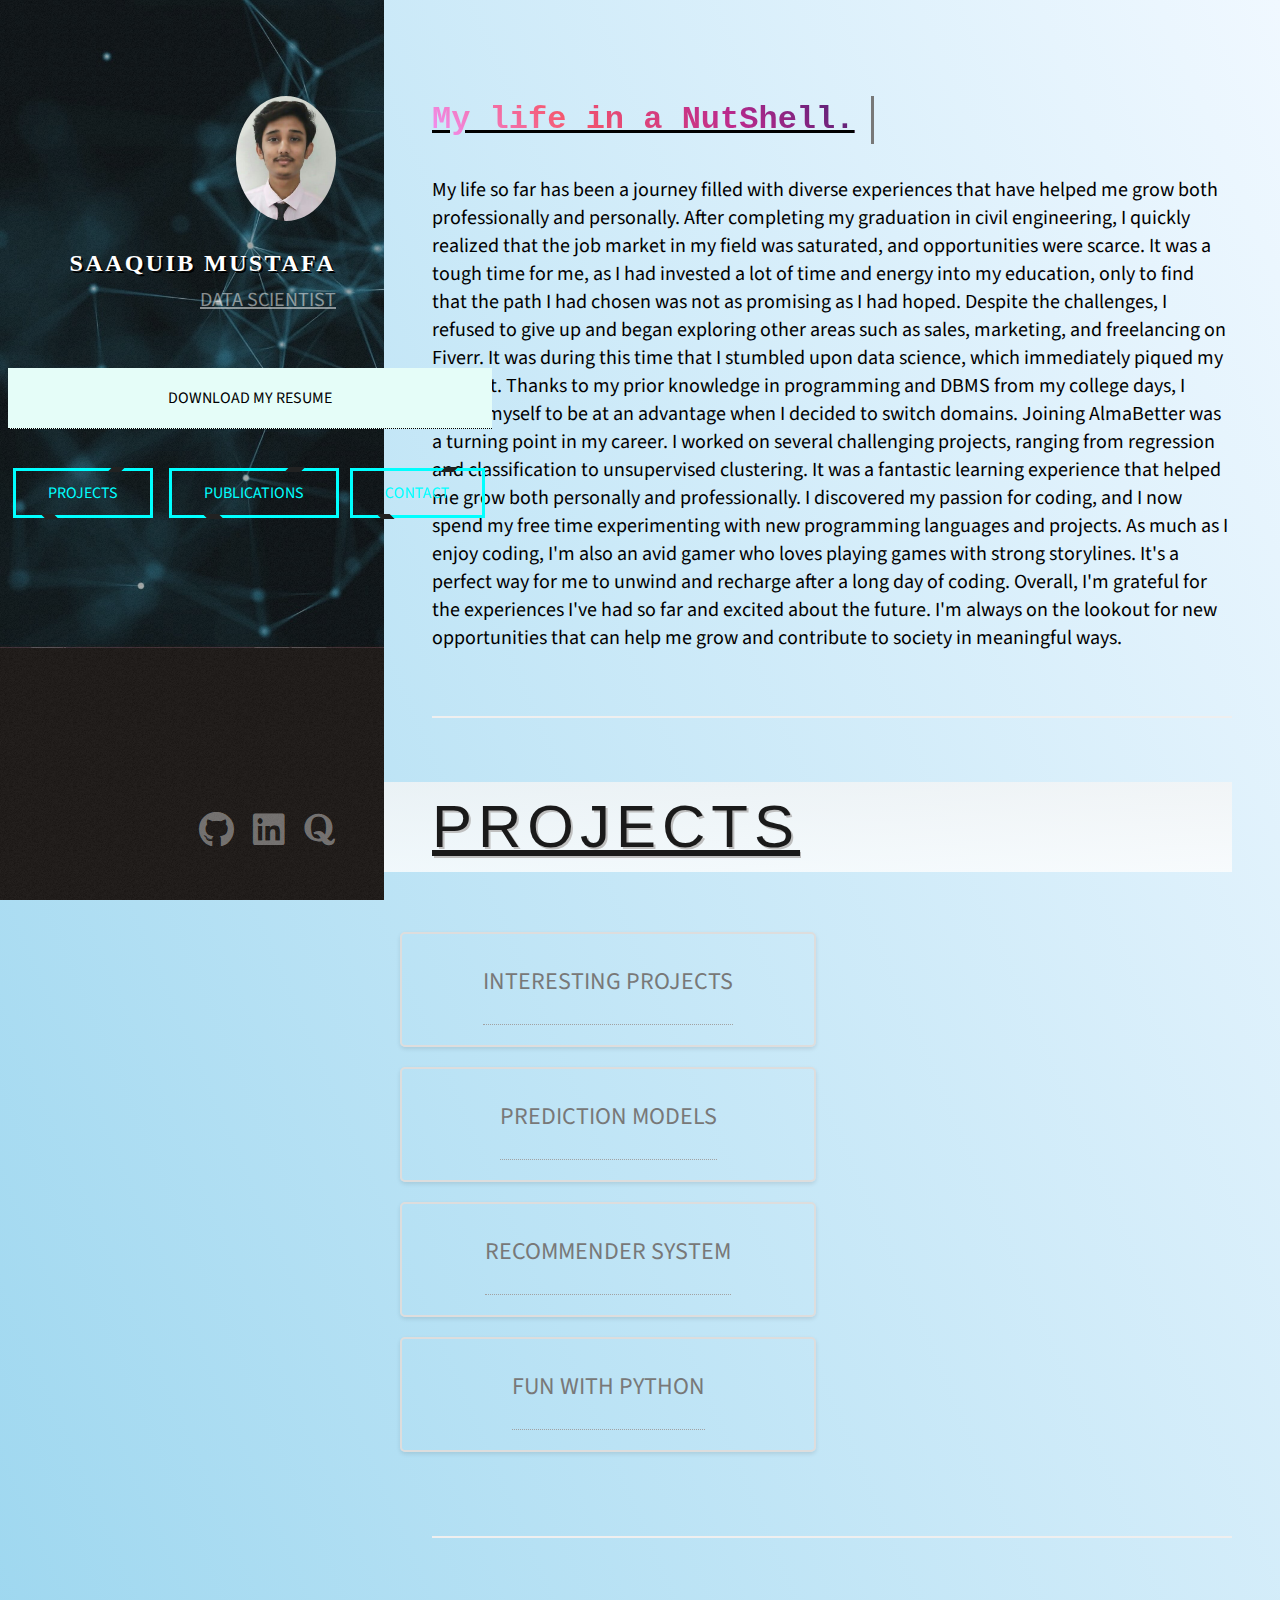
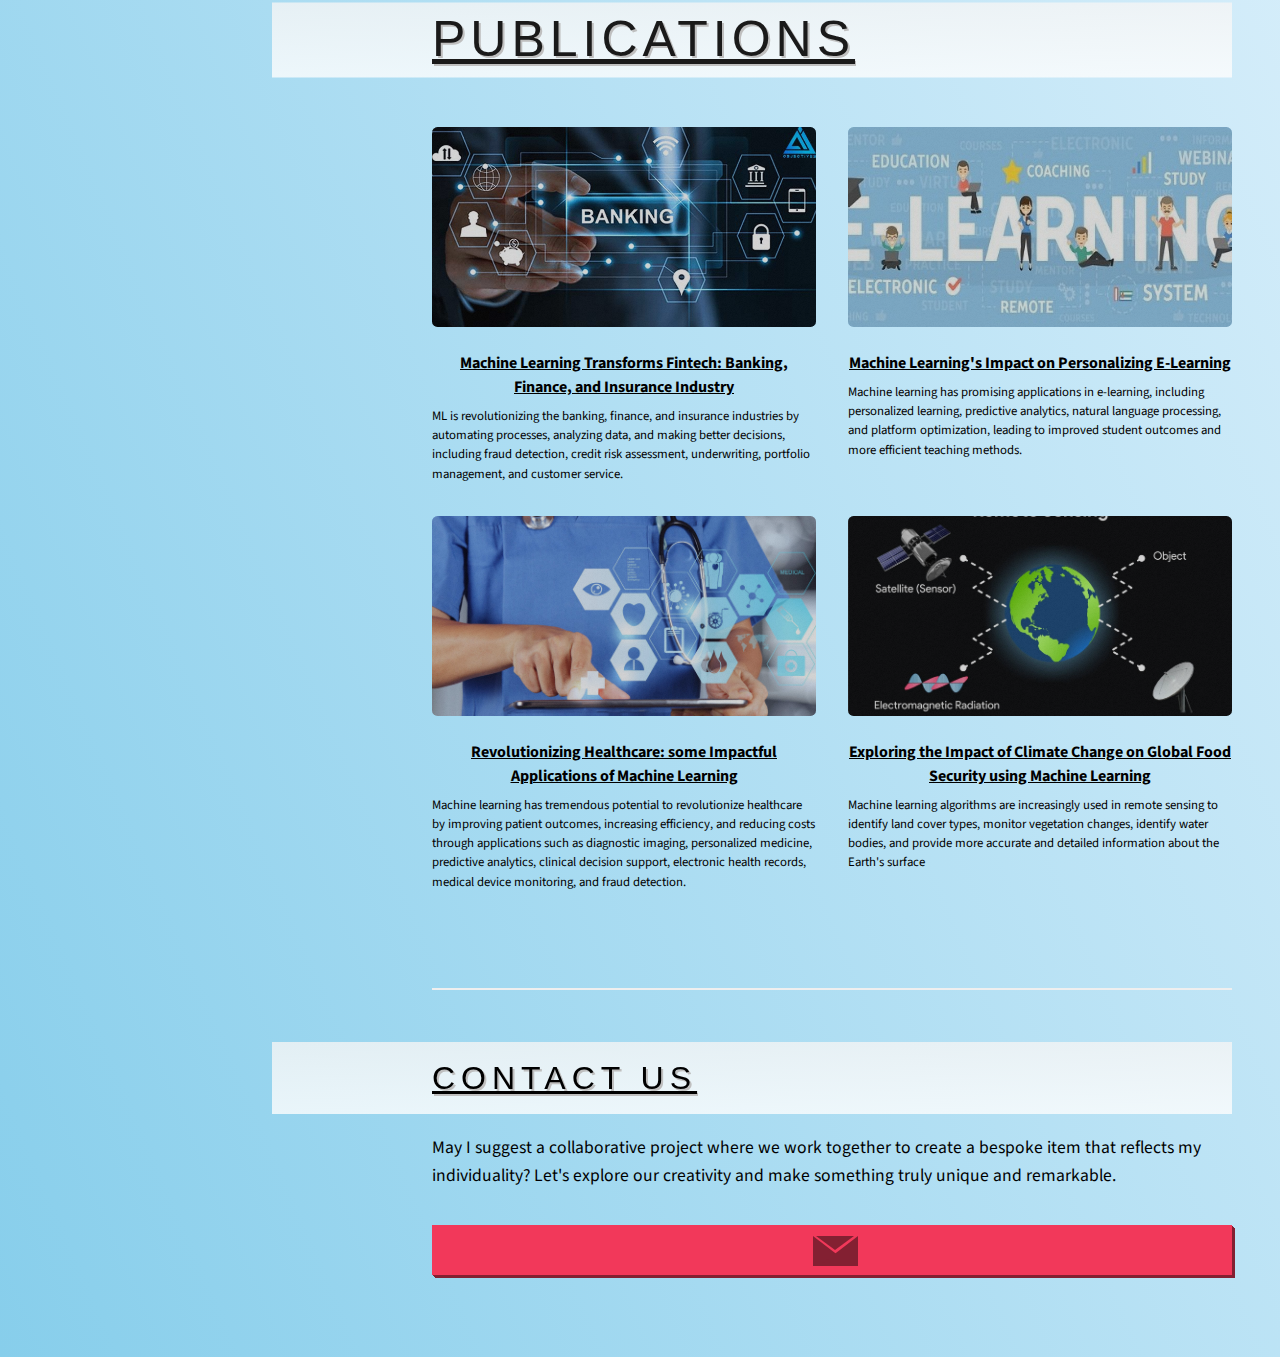
<file: index.html>
<!DOCTYPE HTML>

<html>
	<head>
		<title>Saaquib's Portfolio</title>
		<meta charset="utf-8" />
		<meta name="viewport" content="width=device-width, initial-scale=1, user-scalable=no" />
		<link rel="stylesheet" href="assets/css/main.css"/>
	</head>
	<body class="is-preload">

		<header id="header">
			<div class="inner">
			  <a href="#" class="image avatar"><img src="images/avatar.jpg" alt="" /></a>
			  <h1><strong>SAAQUIB MUSTAFA<br /></strong> <u>DATA SCIENTIST</a></h1></u>
			  <ul class="actions">
				<li>
					<a href="https://drive.google.com/uc?export=download&id=1yDojy0z5-Io-gERr2EjZuuh4UEsJj05D" class="btn btn-bubble">DOWNLOAD MY RESUME<span></span></a>
				</li>
				<li>
					<a href="#two" class="btn btn-slide">Projects<span></span></a>
				</li>
				<li>
					<a href="#three" class="btn btn-slide-2">Publications<span></span></a>
				</li>
				<li>
					<a href="#four" class="btn btn-slide-3">Contact<span></span></a>
				</li>
			  </ul>
			</div>
		  </header>  

		  
		<!-- Main -->
			<div id="main">

				<!-- One -->
					<section id="one">
						<header class="major">
							<h2 class="typing-effect">My life in a NutShell.</h2>
						  </header>
						<p> My life so far has been a journey filled with diverse experiences that have helped me grow both professionally and personally. After completing my graduation in civil engineering, I quickly realized that the job market in my field was saturated, and opportunities were scarce. It was a tough time for me, as I had invested a lot of time and energy into my education, only to find that the path I had chosen was not as promising as I had hoped.
							Despite the challenges, I refused to give up and began exploring other areas such as sales, marketing, and freelancing on Fiverr. It was during this time that I stumbled upon data science, which immediately piqued my interest. Thanks to my prior knowledge in programming and DBMS from my college days, I found myself to be at an advantage when I decided to switch domains.							
							Joining AlmaBetter was a turning point in my career. I worked on several challenging projects, ranging from regression and classification to unsupervised clustering. It was a fantastic learning experience that helped me grow both personally and professionally. I discovered my passion for coding, and I now spend my free time experimenting with new programming languages and projects.							
							As much as I enjoy coding, I'm also an avid gamer who loves playing games with strong storylines. It's a perfect way for me to unwind and recharge after a long day of coding.							
							Overall, I'm grateful for the experiences I've had so far and excited about the future. I'm always on the lookout for new opportunities that can help me grow and contribute to society in meaningful ways.</p>
					</section>

				<!-- Two -->
				<section id="two">
					<h2 class="shadows-1">PROJECTS</h2>
					<div class="row">
						<article class="col-6 col-12-xsmall tiles">
							<a href="interestingprojects.html" target="_blank">
							  <div class="tile-content">
								<h3>INTERESTING PROJECTS</h3>
							  </div>
							</a>
						</article>
						<article class="col-6 col-12-xsmall tiles">
							<a href="Predictionmodel.html" target="_blank">
							  <div class="tile-content">
								<h3>PREDICTION MODELS</h3>
							  </div>
							</a>
						</article>
						<article class="col-6 col-12-xsmall tiles">
							<a href="recommend.html" target="_blank">
							  <div class="tile-content">
								<h3>RECOMMENDER SYSTEM</h3>
							  </div>
							</a>
						</article>
						<article class="col-6 col-12-xsmall tiles">
							<a href="Funwithpyhton.html" target="_blank">
							  <div class="tile-content">
								<h3>FUN WITH PYTHON</h3>
							  </div>
							</a>
						</article>
					</div>
				</section>
				
				<!-- Three -->
				<section id="three">
					<h2 class="shadows">Publications</h2>
					<div class="row">
						<article class="col-6 col-12-xsmall work-item">
							<a href="https://medium.com/@saaquibmustafa3/what-are-the-use-cases-of-machine-learning-in-banking-finance-insurance-1a0ffc42ccc4" target="blank" class="image fit thumb"><img src="images/thumbs/01.jpg" alt="" /></a>
							<h3>Machine Learning Transforms Fintech: Banking, Finance, and Insurance Industry</h3>
							<p>ML is revolutionizing the banking, finance, and insurance industries by automating processes, analyzing data, and making better decisions, including fraud detection, credit risk assessment, underwriting, portfolio management, and customer service.</p>
						</article>
						<article class="col-6 col-12-xsmall work-item">
							<a href="https://medium.com/@saaquibmustafa3/ml-use-cases-in-e-learning-d5e52b07f2e1" target="blank" class="image fit thumb"><img src="images/thumbs/04.jpg" alt="" /></a>
							<h3>Machine Learning's Impact on Personalizing E-Learning</h3>
							<p>Machine learning has promising applications in e-learning, including personalized learning, predictive analytics, natural language processing, and platform optimization, leading to improved student outcomes and more efficient teaching methods.</p>
						</article>
						<article class="col-6 col-12-xsmall work-item">
							<a href="https://medium.com/@saaquibmustafa3/machine-learning-ml-is-a-rapidly-growing-field-that-has-the-potential-to-revolutionize-the-3d7219924dad" target="blank" class="image fit thumb"><img src="images/thumbs/03.jpg" alt="" /></a>
							<h3>Revolutionizing Healthcare: some Impactful Applications of Machine Learning</h3>
							<p>Machine learning has tremendous potential to revolutionize healthcare by improving patient outcomes, increasing efficiency, and reducing costs through applications such as diagnostic imaging, personalized medicine, predictive analytics, clinical decision support, electronic health records, medical device monitoring, and fraud detection.</p>
						</article>
						<article class="col-6 col-12-xsmall work-item">
							<a href="https://medium.com/@saaquibmustafa3/ml-use-cases-in-remote-sensing-8488eec6dbfb" target="blank" class="image fit thumb"><img src="images/thumbs/02.jpg" alt="" /></a>
							<h3>Exploring the Impact of Climate Change on Global Food Security using Machine Learning</h3>
							<p>Machine learning algorithms are increasingly used in remote sensing to identify land cover types, monitor vegetation changes, identify water bodies, and provide more accurate and detailed information about the Earth's surface</p>
						</article>
					</div>
				</section>

				<!-- Four -->
				<section id="four">
					<div class="sectionheader">	<strong><h1>CONTACT US</h1></strong></div>
					<article>
					<p>May I suggest a collaborative project where we work together to create a bespoke item that reflects my individuality? Let's explore our creativity and make something truly unique and remarkable.</p>
						
							<label for="checkcontact" class="contactbutton"><div class="mail"></div></label><input id="checkcontact" type="checkbox">				
							<form action="" method="post" class="contactform">
								<p class="input_wrapper"><input type="text" name="contact_nom" value=""  id ="contact_nom"><label for="contact_nom">NAME</label></p>
								<p class="input_wrapper"><input type="text" name="contact_email" value=""  id ="contact_email"><label for="contact_email">EMAIL</label></p>
								<p class="input_wrapper"><input type="text" name="contact_sujet" value=""  id ="contact_sujet"><label for="contact_sujet">SUBJECT</label></p>
								<p class="textarea_wrapper"><textarea name="contact_message" id="contact_message"></textarea></p>
								<p class="submit_wrapper"><input type="submit" value="SEND"></p>			
							</form>
					</article>
				</section>
				  

		<!-- Footer -->
		<footer id="footer">
			<div class="inner">
			  <ul class="icons">
				<li>
				  <a href="https://github.com/Saaquib01" target="blank" class="icon brands fa-github">
					<span class="label">GitHub</span>
				  </a>
				</li>
				<li>
				  <a href="https://www.linkedin.com/in/saaquibmustafa/" target="blank" class="icon brands fa-linkedin">
					<span class="label">LinkedIn</span>
				  </a>
				</li>
				<li>
				  <a href="https://www.quora.com/profile/SAAQUIB-MUSTAFA-1" target="blank" class="icon brands fa-quora">
					<span class="label">Quora</span>
				  </a>
				</li>
			  </ul>
			</div>
		</footer>
		  
		
		

		<!-- Scripts -->
			<script src="assets/js/jquery.min.js"></script>
			<script src="assets/js/jquery.poptrox.min.js"></script>
			<script src="assets/js/browser.min.js"></script>
			<script src="assets/js/breakpoints.min.js"></script>
			<script src="assets/js/util.js"></script>
			<script src="assets/js/main.js"></script>

	</body>
</html>
</file>
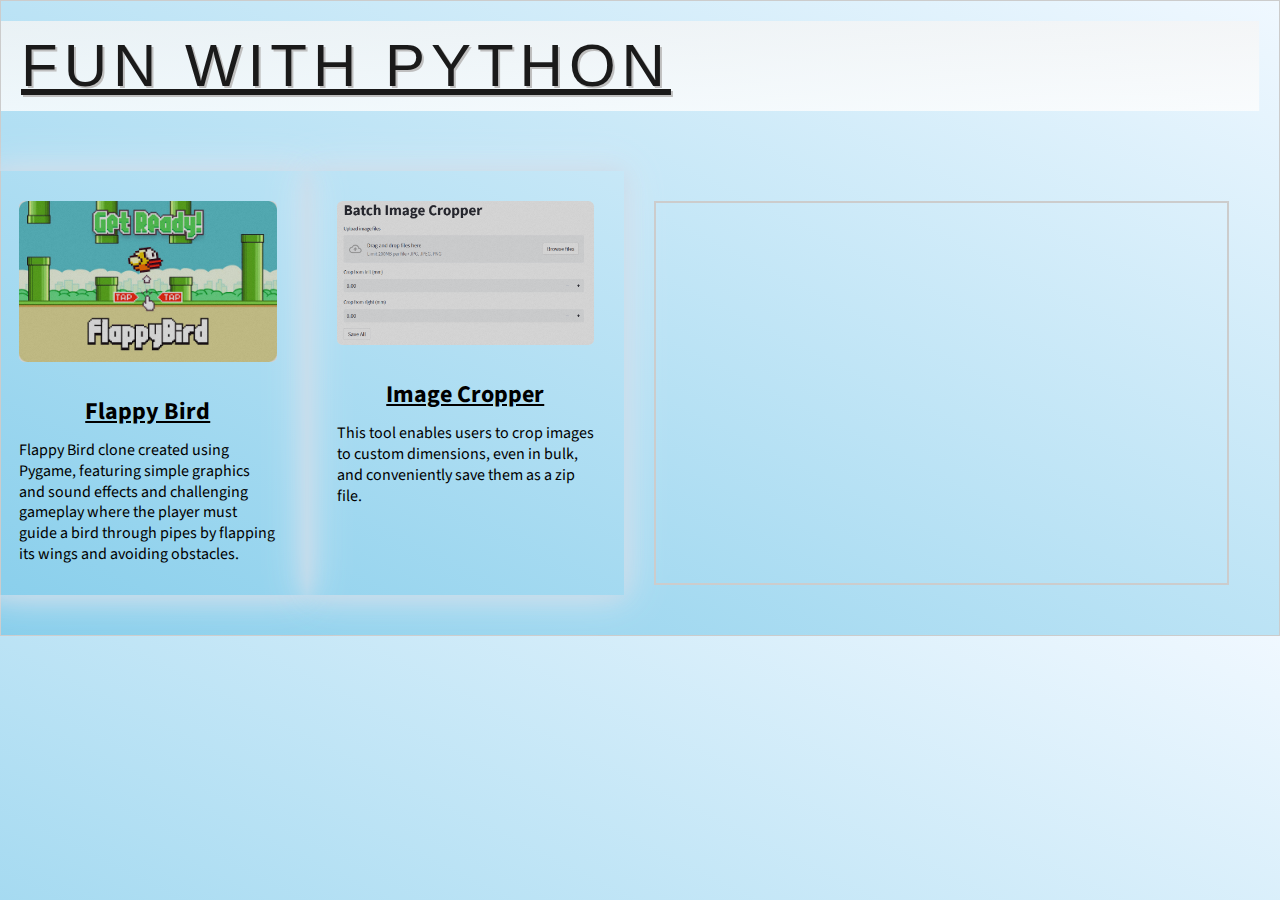
<file: Funwithpyhton.html>
<!DOCTYPE html>
<html>
<head>
  <title>Fun With Python</title>
  <link rel="stylesheet" type="text/css" href="assets/css/main.css"/>
  <style>
    body {
      border: 1px solid #ccc;
      padding: 20px;
    }

    .row {
      display: flex;
    }

    .col {
      flex: 1;
      margin: 30px;
      padding: 15px;
      border: 2px solid #ccc;
    }
  </style>
</head>
<body>
  <div id="">
    <section id="Prediction">
      <h2 class="shadows-1">Fun With Python</h2>
      <div class="row">
        <div class="col-3 col-12-medium work-item-2">
            <a href="https://github.com/Saaquib01/Flappy-Bird" target="blank" class="image fit thumb"><img src="images/thumbs/05.jpg" alt="" /></a>
	    <h3>Flappy Bird</h3>
	    <p>Flappy Bird clone created using Pygame, featuring simple graphics and sound effects and challenging gameplay where the player must guide a bird through pipes by flapping its wings and avoiding obstacles.</p>
	</div>
        <div class="col-3 col-12-medium work-item-2">
            <a href="https://huggingface.co/spaces/Saaquib/Image_cropper" target="blank" class="image fit thumb"><img src="images/thumbs/12.png" alt="" /></a>
	    <h3>Image Cropper</h3>
	    <p>This tool enables users to crop images to custom dimensions, even in bulk, and conveniently save them as a zip file.</p>
	</div>
        <div class="col">
            <!-- Content for the third column -->
        </div>
      </div>
    </section>
  </div>
</body>
</html>
</file>
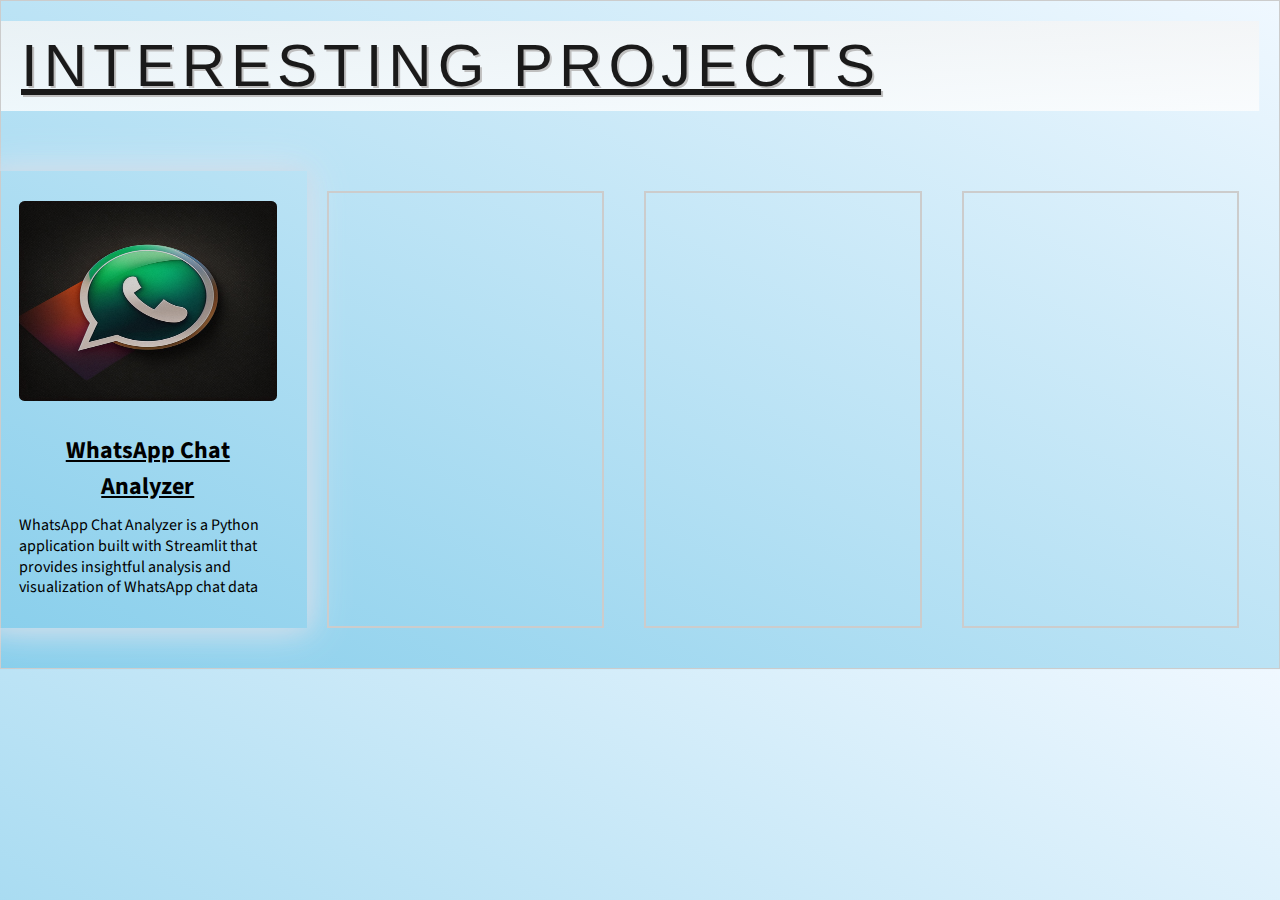
<file: interestingprojects.html>
<!DOCTYPE html>
<html>
<head>
  <title>Interesting Projects</title>
  <link rel="stylesheet" type="text/css" href="assets/css/main.css"/>
  <style>
    body {
      border: 1px solid #ccc;
      padding: 20px;
    }

    .row {
      display: flex;
    }

    .col {
      flex: 1;
      margin: 20px;
      padding: 15px;
      border: 2px solid #ccc;
    }
  </style>
</head>
<body>
  <div id="">
    <section id="Prediction">
      <h2 class="shadows-1">Interesting Projects</h2>
      <div class="row">
        <div class="col-3 col-12-medium work-item-2">
          <a href="https://huggingface.co/spaces/Saaquib/whatsapp" target="_blank" class="image fit thumb"><img src="images/thumbs/10.jpg" alt="" /></a>
          <h3>WhatsApp Chat Analyzer</h3>
          <p>WhatsApp Chat Analyzer is a Python application built with Streamlit that provides insightful analysis and visualization of WhatsApp chat data</p>
        </div>
        <div class="col">
          <!-- Content for the second column -->
        </div>
        <div class="col">
          <!-- Content for the third column -->
        </div>
        <div class="col">
            <!-- Content for the third column -->
        </div>
      </div>
    </section>
  </div>
</body>
</html>
</file>
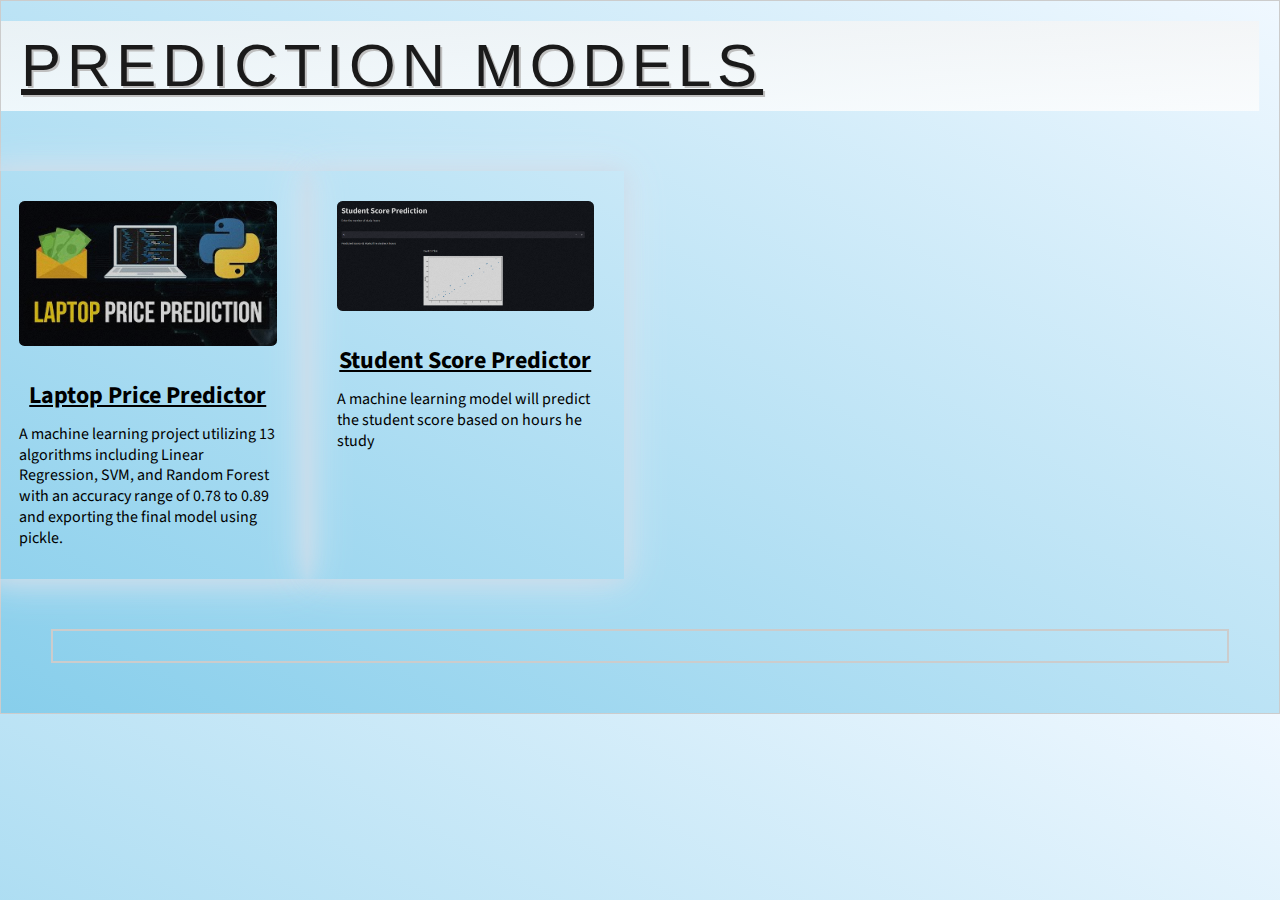
<file: Predictionmodel.html>
<!DOCTYPE html>
<html>
<head>
  <title>Prediction model</title>
  <link rel="stylesheet" type="text/css" href="assets/css/main.css"/>
  <style>
    body {
      border: 1px solid #ccc;
      padding: 20px;
    }

    .row {
      display: flex;
    }

    .col {
      flex: 1;
      margin: 30px;
      padding: 15px;
      border: 2px solid #ccc;
    }
  </style>
</head>
<body>
  <div id="">
    <section id="Prediction">
      <h2 class="shadows-1">Prediction models</h2>
      <div class="row">
        <div class="col-3 col-12-medium work-item-2">
            <a href="https://github.com/Saaquib01/Laptop-Price-Predictor.git" target="blank" class="image fit thumb"><img src="images/thumbs/06.png" alt="" /></a>
            <h3>Laptop Price Predictor</h3>
            <p>A machine learning project utilizing 13 algorithms including Linear Regression, SVM, and Random Forest with an accuracy range of 0.78 to 0.89 and exporting the final model using pickle.</p>
        </div>
        <div class="col-3 col-12-medium work-item-2">
            <a href="https://huggingface.co/spaces/Saaquib/student-score" class="image fit thumb"><img src="images/thumbs/11.png" alt="" /></a>
            <h3>Student Score Predictor</h3>
            <p>A machine learning model will predict the student score based on hours he study</p>
        </div>
          <!-- Content for the third column -->
        </div>
        <div class="col">
          <!-- Content for the third column -->
        </div>
      </div>
    </section>
  </div>
</body>
</html>
</file>
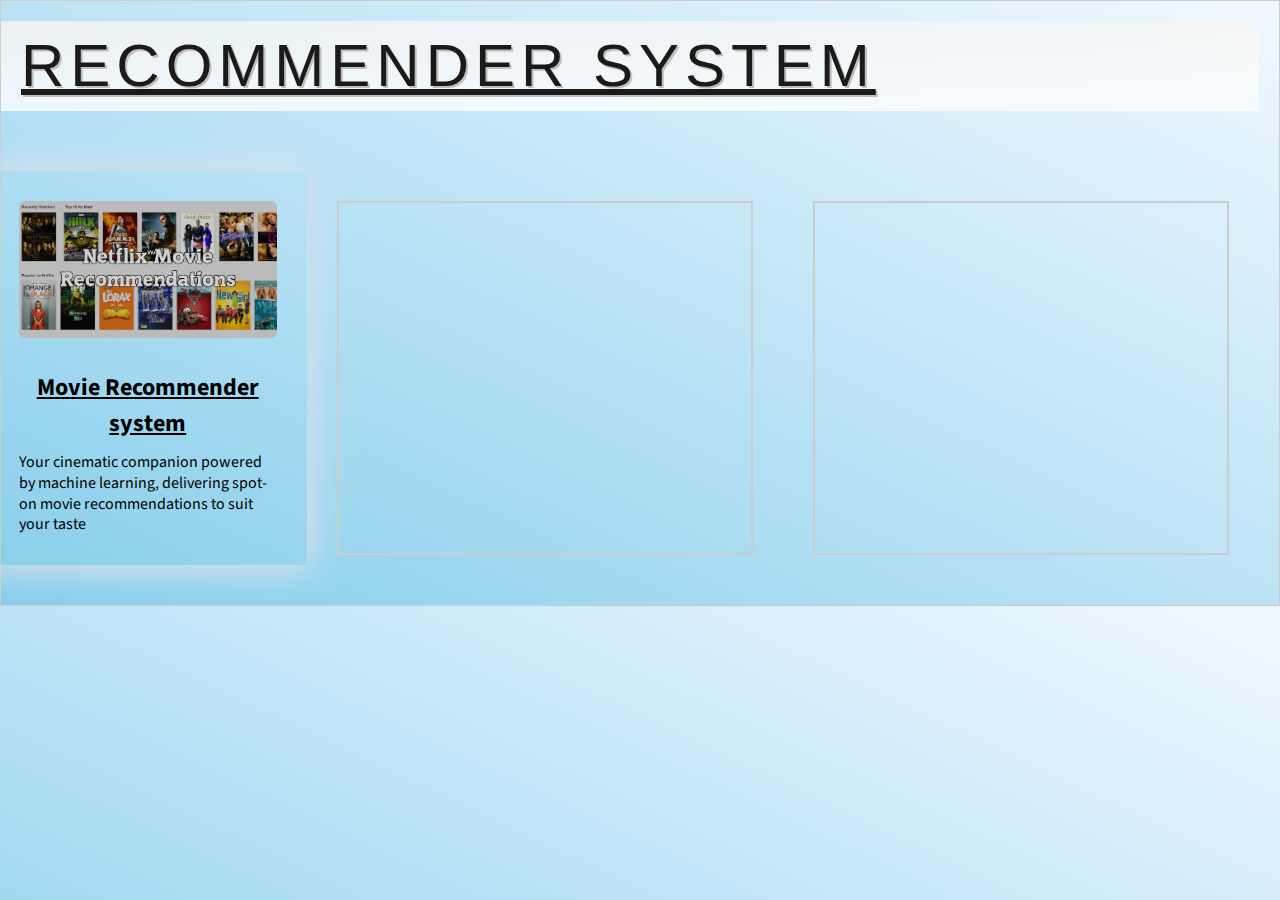
<file: recommend.html>
<!DOCTYPE html>
<html>
<head>
  <title>Recommender system</title>
  <link rel="stylesheet" type="text/css" href="assets/css/main.css"/>
  <style>
    body {
      border: 1px solid #ccc;
      padding: 20px;
    }

    .row {
      display: flex;
    }

    .col {
      flex: 1;
      margin: 30px;
      padding: 15px;
      border: 2px solid #ccc;
    }
  </style>
</head>
<body>
  <div id="">
    <section id="Prediction">
      <h2 class="shadows-1">Recommender system</h2>
      <div class="row">
        <div class="col-3 col-12-medium work-item-2">
            <a href="https://huggingface.co/spaces/Saaquib/movie-recommend" target="blank" class="image fit thumb"><img src="images/thumbs/09.jpg" alt="" /></a>
			<h3>Movie Recommender system</h3>
			<p>Your cinematic companion powered by machine learning, delivering spot-on movie recommendations to suit your taste</p>
		 </div>
        <div class="col">
          <!-- Content for the third column -->
        </div>
        <div class="col">
            <!-- Content for the third column -->
        </div>
      </div>
    </section>
  </div>
</body>
</html>
</file>
<file: assets/css/main.css>
@import url("fontawesome-all.min.css");
@import url("https://fonts.googleapis.com/css?family=Source+Sans+Pro:400,400italic");

/*
	Strata by HTML5 UP
	html5up.net | @ajlkn
	Free for personal and commercial use under the CCA 3.0 license (html5up.net/license)
*/

html, body, div, span, applet, object,
iframe, h1, h2, h3, h4, h5, h6, p, blockquote,
pre, a, abbr, acronym, address, big, cite,
code, del, dfn, em, img, ins, kbd, q, s, samp,
small, strike, strong, sub, sup, tt, var, b,
u, i, center, dl, dt, dd, ol, ul, li, fieldset,
form, label, legend, table, caption, tbody,
tfoot, thead, tr, th, td, article, aside,
canvas, details, embed, figure, figcaption,
footer, header, hgroup, menu, nav, output, ruby,
section, summary, time, mark, audio, video {
	margin: 0;
	padding: 0;
	border: 0;
	font-size: 100%;
	font: inherit;
	vertical-align: baseline;}

article, aside, details, figcaption, figure,
footer, header, hgroup, menu, nav, section {
	display: block;}

body {
	line-height: 1;
}

ol, ul {
	list-style: none;
}

blockquote, q {
	quotes: none;
}

	blockquote:before, blockquote:after, q:before, q:after {
		content: '';
		content: none;
	}

table {
	border-collapse: collapse;
	border-spacing: 0;
}

body {
	-webkit-text-size-adjust: none;
}

mark {
	background-color: transparent;
	color: inherit;
}

input::-moz-focus-inner {
	border: 0;
	padding: 0;
}

input, select, textarea {
	-moz-appearance: none;
	-webkit-appearance: none;
	-ms-appearance: none;
	appearance: none;
}



/* Basic */

	html {
		box-sizing: border-box;
	}

	*, *:before, *:after {
		box-sizing: inherit;
	}

	body {
		background: #fff;
	}

		body.is-preload *, body.is-preload *:before, body.is-preload *:after {
			-moz-animation: none !important;
			-webkit-animation: none !important;
			-ms-animation: none !important;
			animation: none !important;
			-moz-transition: none !important;
			-webkit-transition: none !important;
			-ms-transition: none !important;
			transition: none !important;
		}

	body, input, select, textarea {
		color: #a2a2a2;
		font-family: "Source Sans Pro", Helvetica, sans-serif;
		font-size: 16pt;
		font-weight: 400;
		line-height: 1.75em;
	}

	a {
		-moz-transition: color 0.2s ease-in-out, border-color 0.2s ease-in-out;
		-webkit-transition: color 0.2s ease-in-out, border-color 0.2s ease-in-out;
		-ms-transition: color 0.2s ease-in-out, border-color 0.2s ease-in-out;
		transition: color 0.2s ease-in-out, border-color 0.2s ease-in-out;
		border-bottom: dotted 1px;
		color: #49bf9d;
		text-decoration: none;
	}

		a:hover {
			border-bottom-color: transparent;
			color: #49bf9d !important;
			text-decoration: none;
		}

	strong, b {
		color: #787878;
		font-weight: 400;
	}

	em, i {
		font-style: italic;
	}

	p {
		margin: 0 0 2em 0;
	}

	h1, h2, h3, h4, h5, h6 {
		color: #787878;
		font-weight: 400;
		line-height: 1em;
		margin: 0 0 1em 0;
	}

		h1 a, h2 a, h3 a, h4 a, h5 a, h6 a {
			color: inherit;
			text-decoration: none;
		}

	h1 {
		font-size: 2em;
		line-height: 1.5em;
	}

	h2 {
		font-size: 1.5em;
		line-height: 1.5em;
	}

	h3 {
		font-size: 1.25em;
		line-height: 1.5em;
	}

	h4 {
		font-size: 1.1em;
		line-height: 1.5em;
	}

	h5 {
		font-size: 0.9em;
		line-height: 1.5em;
	}

	h6 {
		font-size: 0.7em;
		line-height: 1.5em;
	}

	sub {
		font-size: 0.8em;
		position: relative;
		top: 0.5em;
	}

	sup {
		font-size: 0.8em;
		position: relative;
		top: -0.5em;
	}

	hr {
		border: 0;
		border-bottom: solid 2px #efefef;
		margin: 2em 0;
	}

		hr.major {
			margin: 3em 0;
		}

	blockquote {
		border-left: solid 6px #efefef;
		font-style: italic;
		margin: 0 0 2em 0;
		padding: 0.5em 0 0.5em 1.5em;
	}

	code {
		background: #f7f7f7;
		border-radius: 0.35em;
		border: solid 2px #efefef;
		font-family: "Courier New", monospace;
		font-size: 0.9em;
		margin: 0 0.25em;
		padding: 0.25em 0.65em;
	}

	pre {
		-webkit-overflow-scrolling: touch;
		font-family: "Courier New", monospace;
		font-size: 0.9em;
		margin: 0 0 2em 0;
	}

		pre code {
			display: block;
			line-height: 1.75em;
			padding: 1em 1.5em;
			overflow-x: auto;
		}

	.align-left {
		text-align: left;
	}

	.align-center {
		text-align: center;
	}

	.align-right {
		text-align: right;
	}

/* Container */

	

	.container {
		margin: 0 auto;
		max-width: calc(100% - 4em);
		width: 100%;
	}

		.container.xsmall {
			width: 25%;
		}

		.container.small {
			width: 50%;
		}

		.container.medium {
			width: 75%;
		}

		.container.large {
			width: 125%;
		}

		.container.xlarge {
			width: 150%;
		}

		.container.max {
			width: 100%;
		}

		@media screen and (max-width: 980px) {

			.container {
				width: 100% !important;
				max-width: 100% !important;
			}

		}

		@media screen and (max-width: 480px) {

			.container {
				max-width: calc(100% - 3em);
			}

		}

/* Row */

	.row {
		display: flex;
		flex-wrap: wrap;
		box-sizing: border-box;
		align-items: stretch;
	}

		.row > * {
			box-sizing: border-box;
		}

		.row.gtr-uniform > * > :last-child {
			margin-bottom: 0;
		}

		.row.aln-left {
			justify-content: flex-start;
		}

		.row.aln-center {
			justify-content: center;
		}

		.row.aln-right {
			justify-content: flex-end;
		}

		.row.aln-top {
			align-items: flex-start;
		}

		.row.aln-middle {
			align-items: center;
		}

		.row.aln-bottom {
			align-items: flex-end;
		}

		.row > .imp {
			order: -1;
		}

		.row > .col-1 {
			width: 8.33333%;
		}

		.row > .off-1 {
			margin-left: 8.33333%;
		}

		.row > .col-2 {
			width: 16.66667%;
		}

		.row > .off-2 {
			margin-left: 16.66667%;
		}

		.row > .col-3 {
			width: 25%;
		}

		.row > .off-3 {
			margin-left: 25%;
		}

		.row > .col-4 {
			width: 33.33333%;
		}

		.row > .off-4 {
			margin-left: 33.33333%;
		}

		.row > .col-5 {
			width: 41.66667%;
		}

		.row > .off-5 {
			margin-left: 41.66667%;
		}

		.row > .col-6 {
			width: 50%;
		}

		.row > .off-6 {
			margin-left: 50%;
		}

		.row > .col-7 {
			width: 58.33333%;
		}

		.row > .off-7 {
			margin-left: 58.33333%;
		}

		.row > .col-8 {
			width: 66.66667%;
		}

		.row > .off-8 {
			margin-left: 66.66667%;
		}

		.row > .col-9 {
			width: 75%;
		}

		.row > .off-9 {
			margin-left: 75%;
		}

		.row > .col-10 {
			width: 83.33333%;
		}

		.row > .off-10 {
			margin-left: 83.33333%;
		}

		.row > .col-11 {
			width: 91.66667%;
		}

		.row > .off-11 {
			margin-left: 91.66667%;
		}

		.row > .col-12 {
			width: 100%;
		}

		.row > .off-12 {
			margin-left: 100%;
		}

		.row.gtr-0 {
			margin-top: 0;
			margin-left: 0em;
		}

			.row.gtr-0 > * {
				padding: 0 0 0 0em;
			}

			.row.gtr-0.gtr-uniform {
				margin-top: 0em;
			}

				.row.gtr-0.gtr-uniform > * {
					padding-top: 0em;
				}

		.row.gtr-25 {
			margin-top: 0;
			margin-left: -0.625em;
		}

			.row.gtr-25 > * {
				padding: 0 0 0 0.625em;
			}

			.row.gtr-25.gtr-uniform {
				margin-top: -0.625em;
			}

				.row.gtr-25.gtr-uniform > * {
					padding-top: 0.625em;
				}

		.row.gtr-50 {
			margin-top: 0;
			margin-left: -1.25em;
		}

			.row.gtr-50 > * {
				padding: 0 0 0 1.25em;
			}

			.row.gtr-50.gtr-uniform {
				margin-top: -1.25em;
			}

				.row.gtr-50.gtr-uniform > * {
					padding-top: 1.25em;
				}

		.row {
			margin-top: 0;
			margin-left: -2.5em;
		}

			.row > * {
				padding: 0 0 0 2.5em;
			}

			.row.gtr-uniform {
				margin-top: -2.5em;
			}

				.row.gtr-uniform > * {
					padding-top: 2.5em;
				}

		.row.gtr-150 {
			margin-top: 0;
			margin-left: -3.75em;
		}

			.row.gtr-150 > * {
				padding: 0 0 0 3.75em;
			}

			.row.gtr-150.gtr-uniform {
				margin-top: -3.75em;
			}

				.row.gtr-150.gtr-uniform > * {
					padding-top: 3.75em;
				}

		.row.gtr-200 {
			margin-top: 0;
			margin-left: -5em;
		}

			.row.gtr-200 > * {
				padding: 0 0 0 5em;
			}

			.row.gtr-200.gtr-uniform {
				margin-top: -5em;
			}

				.row.gtr-200.gtr-uniform > * {
					padding-top: 5em;
				}

		@media screen and (max-width: 1800px) {

			.row {
				display: flex;
				flex-wrap: wrap;
				box-sizing: border-box;
				align-items: stretch;
			}

				.row > * {
					box-sizing: border-box;
				}

				.row.gtr-uniform > * > :last-child {
					margin-bottom: 0;
				}

				.row.aln-left {
					justify-content: flex-start;
				}

				.row.aln-center {
					justify-content: center;
				}

				.row.aln-right {
					justify-content: flex-end;
				}

				.row.aln-top {
					align-items: flex-start;
				}

				.row.aln-middle {
					align-items: center;
				}

				.row.aln-bottom {
					align-items: flex-end;
				}

				.row > .imp-xlarge {
					order: -1;
				}

				.row > .col-1-xlarge {
					width: 8.33333%;
				}

				.row > .off-1-xlarge {
					margin-left: 8.33333%;
				}

				.row > .col-2-xlarge {
					width: 16.66667%;
				}

				.row > .off-2-xlarge {
					margin-left: 16.66667%;
				}

				.row > .col-3-xlarge {
					width: 25%;
				}

				.row > .off-3-xlarge {
					margin-left: 25%;
				}

				.row > .col-4-xlarge {
					width: 33.33333%;
				}

				.row > .off-4-xlarge {
					margin-left: 33.33333%;
				}

				.row > .col-5-xlarge {
					width: 41.66667%;
				}

				.row > .off-5-xlarge {
					margin-left: 41.66667%;
				}

				.row > .col-6-xlarge {
					width: 50%;
				}

				.row > .off-6-xlarge {
					margin-left: 50%;
				}

				.row > .col-7-xlarge {
					width: 58.33333%;
				}

				.row > .off-7-xlarge {
					margin-left: 58.33333%;
				}

				.row > .col-8-xlarge {
					width: 66.66667%;
				}

				.row > .off-8-xlarge {
					margin-left: 66.66667%;
				}

				.row > .col-9-xlarge {
					width: 75%;
				}

				.row > .off-9-xlarge {
					margin-left: 75%;
				}

				.row > .col-10-xlarge {
					width: 83.33333%;
				}

				.row > .off-10-xlarge {
					margin-left: 83.33333%;
				}

				.row > .col-11-xlarge {
					width: 91.66667%;
				}

				.row > .off-11-xlarge {
					margin-left: 91.66667%;
				}

				.row > .col-12-xlarge {
					width: 100%;
				}

				.row > .off-12-xlarge {
					margin-left: 100%;
				}

				.row.gtr-0 {
					margin-top: 0;
					margin-left: 0em;
				}

					.row.gtr-0 > * {
						padding: 0 0 0 0em;
					}

					.row.gtr-0.gtr-uniform {
						margin-top: 0em;
					}

						.row.gtr-0.gtr-uniform > * {
							padding-top: 0em;
						}

				.row.gtr-25 {
					margin-top: 0;
					margin-left: -0.625em;
				}

					.row.gtr-25 > * {
						padding: 0 0 0 0.625em;
					}

					.row.gtr-25.gtr-uniform {
						margin-top: -0.625em;
					}

						.row.gtr-25.gtr-uniform > * {
							padding-top: 0.625em;
						}

				.row.gtr-50 {
					margin-top: 0;
					margin-left: -1.25em;
				}

					.row.gtr-50 > * {
						padding: 0 0 0 1.25em;
					}

					.row.gtr-50.gtr-uniform {
						margin-top: -1.25em;
					}

						.row.gtr-50.gtr-uniform > * {
							padding-top: 1.25em;
						}

				.row {
					margin-top: 0;
					margin-left: -2.5em;
				}

					.row > * {
						padding: 0 0 0 2.5em;
					}

					.row.gtr-uniform {
						margin-top: -2.5em;
					}

						.row.gtr-uniform > * {
							padding-top: 2.5em;
						}

				.row.gtr-150 {
					margin-top: 0;
					margin-left: -3.75em;
				}

					.row.gtr-150 > * {
						padding: 0 0 0 3.75em;
					}

					.row.gtr-150.gtr-uniform {
						margin-top: -3.75em;
					}

						.row.gtr-150.gtr-uniform > * {
							padding-top: 3.75em;
						}

				.row.gtr-200 {
					margin-top: 0;
					margin-left: -5em;
				}

					.row.gtr-200 > * {
						padding: 0 0 0 5em;
					}

					.row.gtr-200.gtr-uniform {
						margin-top: -5em;
					}

						.row.gtr-200.gtr-uniform > * {
							padding-top: 5em;
						}

		}

		@media screen and (max-width: 1280px) {

			.row {
				display: flex;
				flex-wrap: wrap;
				box-sizing: border-box;
				align-items: stretch;
			}

				.row > * {
					box-sizing: border-box;
				}

				.row.gtr-uniform > * > :last-child {
					margin-bottom: 0;
				}

				.row.aln-left {
					justify-content: flex-start;
				}

				.row.aln-center {
					justify-content: center;
				}

				.row.aln-right {
					justify-content: flex-end;
				}

				.row.aln-top {
					align-items: flex-start;
				}

				.row.aln-middle {
					align-items: center;
				}

				.row.aln-bottom {
					align-items: flex-end;
				}

				.row > .imp-large {
					order: -1;
				}

				.row > .col-1-large {
					width: 8.33333%;
				}

				.row > .off-1-large {
					margin-left: 8.33333%;
				}

				.row > .col-2-large {
					width: 16.66667%;
				}

				.row > .off-2-large {
					margin-left: 16.66667%;
				}

				.row > .col-3-large {
					width: 25%;
				}

				.row > .off-3-large {
					margin-left: 25%;
				}

				.row > .col-4-large {
					width: 33.33333%;
				}

				.row > .off-4-large {
					margin-left: 33.33333%;
				}

				.row > .col-5-large {
					width: 41.66667%;
				}

				.row > .off-5-large {
					margin-left: 41.66667%;
				}

				.row > .col-6-large {
					width: 50%;
				}

				.row > .off-6-large {
					margin-left: 50%;
				}

				.row > .col-7-large {
					width: 58.33333%;
				}

				.row > .off-7-large {
					margin-left: 58.33333%;
				}

				.row > .col-8-large {
					width: 66.66667%;
				}

				.row > .off-8-large {
					margin-left: 66.66667%;
				}

				.row > .col-9-large {
					width: 75%;
				}

				.row > .off-9-large {
					margin-left: 75%;
				}

				.row > .col-10-large {
					width: 83.33333%;
				}

				.row > .off-10-large {
					margin-left: 83.33333%;
				}

				.row > .col-11-large {
					width: 91.66667%;
				}

				.row > .off-11-large {
					margin-left: 91.66667%;
				}

				.row > .col-12-large {
					width: 100%;
				}

				.row > .off-12-large {
					margin-left: 100%;
				}

				.row.gtr-0 {
					margin-top: 0;
					margin-left: 0em;
				}

					.row.gtr-0 > * {
						padding: 0 0 0 0em;
					}

					.row.gtr-0.gtr-uniform {
						margin-top: 0em;
					}

						.row.gtr-0.gtr-uniform > * {
							padding-top: 0em;
						}

				.row.gtr-25 {
					margin-top: 0;
					margin-left: -0.5em;
				}

					.row.gtr-25 > * {
						padding: 0 0 0 0.5em;
					}

					.row.gtr-25.gtr-uniform {
						margin-top: -0.5em;
					}

						.row.gtr-25.gtr-uniform > * {
							padding-top: 0.5em;
						}

				.row.gtr-50 {
					margin-top: 0;
					margin-left: -1em;
				}

					.row.gtr-50 > * {
						padding: 0 0 0 1em;
					}

					.row.gtr-50.gtr-uniform {
						margin-top: -1em;
					}

						.row.gtr-50.gtr-uniform > * {
							padding-top: 1em;
						}

				.row {
					margin-top: 0;
					margin-left: -2em;
				}

					.row > * {
						padding: 0 0 0 2em;
					}

					.row.gtr-uniform {
						margin-top: -2em;
					}

						.row.gtr-uniform > * {
							padding-top: 2em;
						}

				.row.gtr-150 {
					margin-top: 0;
					margin-left: -3em;
				}

					.row.gtr-150 > * {
						padding: 0 0 0 3em;
					}

					.row.gtr-150.gtr-uniform {
						margin-top: -3em;
					}

						.row.gtr-150.gtr-uniform > * {
							padding-top: 3em;
						}

				.row.gtr-200 {
					margin-top: 0;
					margin-left: -4em;
				}

					.row.gtr-200 > * {
						padding: 0 0 0 4em;
					}

					.row.gtr-200.gtr-uniform {
						margin-top: -4em;
					}

						.row.gtr-200.gtr-uniform > * {
							padding-top: 4em;
						}

		}

		@media screen and (max-width: 980px) {

			.row {
				display: flex;
				flex-wrap: wrap;
				box-sizing: border-box;
				align-items: stretch;
			}

				.row > * {
					box-sizing: border-box;
				}

				.row.gtr-uniform > * > :last-child {
					margin-bottom: 0;
				}

				.row.aln-left {
					justify-content: flex-start;
				}

				.row.aln-center {
					justify-content: center;
				}

				.row.aln-right {
					justify-content: flex-end;
				}

				.row.aln-top {
					align-items: flex-start;
				}

				.row.aln-middle {
					align-items: center;
				}

				.row.aln-bottom {
					align-items: flex-end;
				}

				.row > .imp-medium {
					order: -1;
				}

				.row > .col-1-medium {
					width: 8.33333%;
				}

				.row > .off-1-medium {
					margin-left: 8.33333%;
				}

				.row > .col-2-medium {
					width: 16.66667%;
				}

				.row > .off-2-medium {
					margin-left: 16.66667%;
				}

				.row > .col-3-medium {
					width: 25%;
				}

				.row > .off-3-medium {
					margin-left: 25%;
				}

				.row > .col-4-medium {
					width: 33.33333%;
				}

				.row > .off-4-medium {
					margin-left: 33.33333%;
				}

				.row > .col-5-medium {
					width: 41.66667%;
				}

				.row > .off-5-medium {
					margin-left: 41.66667%;
				}

				.row > .col-6-medium {
					width: 50%;
				}

				.row > .off-6-medium {
					margin-left: 50%;
				}

				.row > .col-7-medium {
					width: 58.33333%;
				}

				.row > .off-7-medium {
					margin-left: 58.33333%;
				}

				.row > .col-8-medium {
					width: 66.66667%;
				}

				.row > .off-8-medium {
					margin-left: 66.66667%;
				}

				.row > .col-9-medium {
					width: 75%;
				}

				.row > .off-9-medium {
					margin-left: 75%;
				}

				.row > .col-10-medium {
					width: 83.33333%;
				}

				.row > .off-10-medium {
					margin-left: 83.33333%;
				}

				.row > .col-11-medium {
					width: 91.66667%;
				}

				.row > .off-11-medium {
					margin-left: 91.66667%;
				}

				.row > .col-12-medium {
					width: 100%;
				}

				.row > .off-12-medium {
					margin-left: 100%;
				}

				.row.gtr-0 {
					margin-top: 0;
					margin-left: 0em;
				}

					.row.gtr-0 > * {
						padding: 0 0 0 0em;
					}

					.row.gtr-0.gtr-uniform {
						margin-top: 0em;
					}

						.row.gtr-0.gtr-uniform > * {
							padding-top: 0em;
						}

				.row.gtr-25 {
					margin-top: 0;
					margin-left: -0.5em;
				}

					.row.gtr-25 > * {
						padding: 0 0 0 0.5em;
					}

					.row.gtr-25.gtr-uniform {
						margin-top: -0.5em;
					}

						.row.gtr-25.gtr-uniform > * {
							padding-top: 0.5em;
						}

				.row.gtr-50 {
					margin-top: 0;
					margin-left: -1em;
				}

					.row.gtr-50 > * {
						padding: 0 0 0 1em;
					}

					.row.gtr-50.gtr-uniform {
						margin-top: -1em;
					}

						.row.gtr-50.gtr-uniform > * {
							padding-top: 1em;
						}

				.row {
					margin-top: 0;
					margin-left: -2em;
				}

					.row > * {
						padding: 0 0 0 2em;
					}

					.row.gtr-uniform {
						margin-top: -2em;
					}

						.row.gtr-uniform > * {
							padding-top: 2em;
						}

				.row.gtr-150 {
					margin-top: 0;
					margin-left: -3em;
				}

					.row.gtr-150 > * {
						padding: 0 0 0 3em;
					}

					.row.gtr-150.gtr-uniform {
						margin-top: -3em;
					}

						.row.gtr-150.gtr-uniform > * {
							padding-top: 3em;
						}

				.row.gtr-200 {
					margin-top: 0;
					margin-left: -4em;
				}

					.row.gtr-200 > * {
						padding: 0 0 0 4em;
					}

					.row.gtr-200.gtr-uniform {
						margin-top: -4em;
					}

						.row.gtr-200.gtr-uniform > * {
							padding-top: 4em;
						}

		}

		@media screen and (max-width: 736px) {

			.row {
				display: flex;
				flex-wrap: wrap;
				box-sizing: border-box;
				align-items: stretch;
			}

				.row > * {
					box-sizing: border-box;
				}

				.row.gtr-uniform > * > :last-child {
					margin-bottom: 0;
				}

				.row.aln-left {
					justify-content: flex-start;
				}

				.row.aln-center {
					justify-content: center;
				}

				.row.aln-right {
					justify-content: flex-end;
				}

				.row.aln-top {
					align-items: flex-start;
				}

				.row.aln-middle {
					align-items: center;
				}

				.row.aln-bottom {
					align-items: flex-end;
				}

				.row > .imp-small {
					order: -1;
				}

				.row > .col-1-small {
					width: 8.33333%;
				}

				.row > .off-1-small {
					margin-left: 8.33333%;
				}

				.row > .col-2-small {
					width: 16.66667%;
				}

				.row > .off-2-small {
					margin-left: 16.66667%;
				}

				.row > .col-3-small {
					width: 25%;
				}

				.row > .off-3-small {
					margin-left: 25%;
				}

				.row > .col-4-small {
					width: 33.33333%;
				}

				.row > .off-4-small {
					margin-left: 33.33333%;
				}

				.row > .col-5-small {
					width: 41.66667%;
				}

				.row > .off-5-small {
					margin-left: 41.66667%;
				}

				.row > .col-6-small {
					width: 50%;
				}

				.row > .off-6-small {
					margin-left: 50%;
				}

				.row > .col-7-small {
					width: 58.33333%;
				}

				.row > .off-7-small {
					margin-left: 58.33333%;
				}

				.row > .col-8-small {
					width: 66.66667%;
				}

				.row > .off-8-small {
					margin-left: 66.66667%;
				}

				.row > .col-9-small {
					width: 75%;
				}

				.row > .off-9-small {
					margin-left: 75%;
				}

				.row > .col-10-small {
					width: 83.33333%;
				}

				.row > .off-10-small {
					margin-left: 83.33333%;
				}

				.row > .col-11-small {
					width: 91.66667%;
				}

				.row > .off-11-small {
					margin-left: 91.66667%;
				}

				.row > .col-12-small {
					width: 100%;
				}

				.row > .off-12-small {
					margin-left: 100%;
				}

				.row.gtr-0 {
					margin-top: 0;
					margin-left: 0em;
				}

					.row.gtr-0 > * {
						padding: 0 0 0 0em;
					}

					.row.gtr-0.gtr-uniform {
						margin-top: 0em;
					}

						.row.gtr-0.gtr-uniform > * {
							padding-top: 0em;
						}

				.row.gtr-25 {
					margin-top: 0;
					margin-left: -0.375em;
				}

					.row.gtr-25 > * {
						padding: 0 0 0 0.375em;
					}

					.row.gtr-25.gtr-uniform {
						margin-top: -0.375em;
					}

						.row.gtr-25.gtr-uniform > * {
							padding-top: 0.375em;
						}

				.row.gtr-50 {
					margin-top: 0;
					margin-left: -0.75em;
				}

					.row.gtr-50 > * {
						padding: 0 0 0 0.75em;
					}

					.row.gtr-50.gtr-uniform {
						margin-top: -0.75em;
					}

						.row.gtr-50.gtr-uniform > * {
							padding-top: 0.75em;
						}

				.row {
					margin-top: 0;
					margin-left: -1.5em;
				}

					.row > * {
						padding: 0 0 0 1.5em;
					}

					.row.gtr-uniform {
						margin-top: -1.5em;
					}

						.row.gtr-uniform > * {
							padding-top: 1.5em;
						}

				.row.gtr-150 {
					margin-top: 0;
					margin-left: -2.25em;
				}

					.row.gtr-150 > * {
						padding: 0 0 0 2.25em;
					}

					.row.gtr-150.gtr-uniform {
						margin-top: -2.25em;
					}

						.row.gtr-150.gtr-uniform > * {
							padding-top: 2.25em;
						}

				.row.gtr-200 {
					margin-top: 0;
					margin-left: -3em;
				}

					.row.gtr-200 > * {
						padding: 0 0 0 3em;
					}

					.row.gtr-200.gtr-uniform {
						margin-top: -3em;
					}

						.row.gtr-200.gtr-uniform > * {
							padding-top: 3em;
						}

		}

		@media screen and (max-width: 480px) {

			.row {
				display: flex;
				flex-wrap: wrap;
				box-sizing: border-box;
				align-items: stretch;
			}

				.row > * {
					box-sizing: border-box;
				}

				.row.gtr-uniform > * > :last-child {
					margin-bottom: 0;
				}

				.row.aln-left {
					justify-content: flex-start;
				}

				.row.aln-center {
					justify-content: center;
				}

				.row.aln-right {
					justify-content: flex-end;
				}

				.row.aln-top {
					align-items: flex-start;
				}

				.row.aln-middle {
					align-items: center;
				}

				.row.aln-bottom {
					align-items: flex-end;
				}

				.row > .imp-xsmall {
					order: -1;
				}

				.row > .col-1-xsmall {
					width: 8.33333%;
				}

				.row > .off-1-xsmall {
					margin-left: 8.33333%;
				}

				.row > .col-2-xsmall {
					width: 16.66667%;
				}

				.row > .off-2-xsmall {
					margin-left: 16.66667%;
				}

				.row > .col-3-xsmall {
					width: 25%;
				}

				.row > .off-3-xsmall {
					margin-left: 25%;
				}

				.row > .col-4-xsmall {
					width: 33.33333%;
				}

				.row > .off-4-xsmall {
					margin-left: 33.33333%;
				}

				.row > .col-5-xsmall {
					width: 41.66667%;
				}

				.row > .off-5-xsmall {
					margin-left: 41.66667%;
				}

				.row > .col-6-xsmall {
					width: 50%;
				}

				.row > .off-6-xsmall {
					margin-left: 50%;
				}

				.row > .col-7-xsmall {
					width: 58.33333%;
				}

				.row > .off-7-xsmall {
					margin-left: 58.33333%;
				}

				.row > .col-8-xsmall {
					width: 66.66667%;
				}

				.row > .off-8-xsmall {
					margin-left: 66.66667%;
				}

				.row > .col-9-xsmall {
					width: 75%;
				}

				.row > .off-9-xsmall {
					margin-left: 75%;
				}

				.row > .col-10-xsmall {
					width: 83.33333%;
				}

				.row > .off-10-xsmall {
					margin-left: 83.33333%;
				}

				.row > .col-11-xsmall {
					width: 91.66667%;
				}

				.row > .off-11-xsmall {
					margin-left: 91.66667%;
				}

				.row > .col-12-xsmall {
					width: 100%;
				}

				.row > .off-12-xsmall {
					margin-left: 100%;
				}

				.row.gtr-0 {
					margin-top: 0;
					margin-left: 0em;
				}

					.row.gtr-0 > * {
						padding: 0 0 0 0em;
					}

					.row.gtr-0.gtr-uniform {
						margin-top: 0em;
					}

						.row.gtr-0.gtr-uniform > * {
							padding-top: 0em;
						}

				.row.gtr-25 {
					margin-top: 0;
					margin-left: -0.375em;
				}

					.row.gtr-25 > * {
						padding: 0 0 0 0.375em;
					}

					.row.gtr-25.gtr-uniform {
						margin-top: -0.375em;
					}

						.row.gtr-25.gtr-uniform > * {
							padding-top: 0.375em;
						}

				.row.gtr-50 {
					margin-top: 0;
					margin-left: -0.75em;
				}

					.row.gtr-50 > * {
						padding: 0 0 0 0.75em;
					}

					.row.gtr-50.gtr-uniform {
						margin-top: -0.75em;
					}

						.row.gtr-50.gtr-uniform > * {
							padding-top: 0.75em;
						}

				.row {
					margin-top: 0;
					margin-left: -1.5em;
				}

					.row > * {
						padding: 0 0 0 1.5em;
					}

					.row.gtr-uniform {
						margin-top: -1.5em;
					}

						.row.gtr-uniform > * {
							padding-top: 1.5em;
						}

				.row.gtr-150 {
					margin-top: 0;
					margin-left: -2.25em;
				}

					.row.gtr-150 > * {
						padding: 0 0 0 2.25em;
					}

					.row.gtr-150.gtr-uniform {
						margin-top: -2.25em;
					}

						.row.gtr-150.gtr-uniform > * {
							padding-top: 2.25em;
						}

				.row.gtr-200 {
					margin-top: 0;
					margin-left: -3em;
				}

					.row.gtr-200 > * {
						padding: 0 0 0 3em;
					}

					.row.gtr-200.gtr-uniform {
						margin-top: -3em;
					}

						.row.gtr-200.gtr-uniform > * {
							padding-top: 3em;
						}

		}

/* Section/Article */

	section.special, article.special {
		text-align: center;
	}

	header p {
		color: #b2b2b2;
		position: relative;
		margin: 0 0 1.5em 0;
	}

	header h2 + p {
		font-size: 1.25em;
		margin-top: -1em;
		line-height: 1.5em;
	}

	header h3 + p {
		font-size: 1.1em;
		margin-top: -0.8em;
		line-height: 1.5em;
	}

	header h4 + p,
	header h5 + p,
	header h6 + p {
		font-size: 0.9em;
		margin-top: -0.6em;
		line-height: 1.5em;
	}

	header.major h2 {
		font-size: 2em;
	}

/* Form */

	form {
		margin: 0 0 2em 0;
	}

	label {
		color: #787878;
		display: block;
		font-size: 0.9em;
		font-weight: 400;
		margin: 0 0 1em 0;
	}

	input[type="text"],
	input[type="password"],
	input[type="email"],
	select,
	textarea {
		-moz-appearance: none;
		-webkit-appearance: none;
		-ms-appearance: none;
		appearance: none;
		background: #f7f7f7;
		border-radius: 0.35em;
		border: solid 2px transparent;
		color: inherit;
		display: block;
		outline: 0;
		padding: 0 0.75em;
		text-decoration: none;
		width: 100%;
	}

		input[type="text"]:invalid,
		input[type="password"]:invalid,
		input[type="email"]:invalid,
		select:invalid,
		textarea:invalid {
			box-shadow: none;
		}

		input[type="text"]:focus,
		input[type="password"]:focus,
		input[type="email"]:focus,
		select:focus,
		textarea:focus {
			border-color: #49bf9d;
		}

	select {
		background-image: url("data:image/svg+xml;charset=utf8,%3Csvg xmlns='http://www.w3.org/2000/svg' width='40' height='40' preserveAspectRatio='none' viewBox='0 0 40 40'%3E%3Cpath d='M9.4,12.3l10.4,10.4l10.4-10.4c0.2-0.2,0.5-0.4,0.9-0.4c0.3,0,0.6,0.1,0.9,0.4l3.3,3.3c0.2,0.2,0.4,0.5,0.4,0.9 c0,0.4-0.1,0.6-0.4,0.9L20.7,31.9c-0.2,0.2-0.5,0.4-0.9,0.4c-0.3,0-0.6-0.1-0.9-0.4L4.3,17.3c-0.2-0.2-0.4-0.5-0.4-0.9 c0-0.4,0.1-0.6,0.4-0.9l3.3-3.3c0.2-0.2,0.5-0.4,0.9-0.4S9.1,12.1,9.4,12.3z' fill='%23dfdfdf' /%3E%3C/svg%3E");
		background-size: 1.25rem;
		background-repeat: no-repeat;
		background-position: calc(100% - 1rem) center;
		height: 2.75em;
		padding-right: 2.75em;
		text-overflow: ellipsis;
	}

		select option {
			color: #787878;
			background: #fff;
		}

		select:focus::-ms-value {
			background-color: transparent;
		}

		select::-ms-expand {
			display: none;
		}

	input[type="text"],
	input[type="password"],
	input[type="email"],
	select {
		height: 2.75em;
	}

	textarea {
		padding: 0.75em;
	}

	input[type="checkbox"],
	input[type="radio"] {
		-moz-appearance: none;
		-webkit-appearance: none;
		-ms-appearance: none;
		appearance: none;
		display: block;
		float: left;
		margin-right: -2em;
		opacity: 0;
		width: 1em;
		z-index: -1;
	}

		input[type="checkbox"] + label,
		input[type="radio"] + label {
			text-decoration: none;
			color: #a2a2a2;
			cursor: pointer;
			display: inline-block;
			font-size: 1em;
			font-weight: 400;
			padding-left: 2.4em;
			padding-right: 0.75em;
			position: relative;
		}

			input[type="checkbox"] + label:before,
			input[type="radio"] + label:before {
				-moz-osx-font-smoothing: grayscale;
				-webkit-font-smoothing: antialiased;
				display: inline-block;
				font-style: normal;
				font-variant: normal;
				text-rendering: auto;
				line-height: 1;
				text-transform: none !important;
				font-family: 'Font Awesome 5 Free';
				font-weight: 900;
			}

			input[type="checkbox"] + label:before,
			input[type="radio"] + label:before {
				background: #f7f7f7;
				border-radius: 0.35em;
				border: solid 2px transparent;
				content: '';
				display: inline-block;
				font-size: 0.8em;
				height: 2.0625em;
				left: 0;
				line-height: 1.85625em;
				position: absolute;
				text-align: center;
				top: 0;
				width: 2.0625em;
			}

		input[type="checkbox"]:checked + label:before,
		input[type="radio"]:checked + label:before {
			background: #787878;
			border-color: #787878;
			color: #fff;
			content: '\f00c';
		}

		input[type="checkbox"]:focus + label:before,
		input[type="radio"]:focus + label:before {
			border-color: #49bf9d;
		}

	input[type="checkbox"] + label:before {
		border-radius: 0.35em;
	}

	input[type="radio"] + label:before {
		border-radius: 100%;
	}

	::-webkit-input-placeholder {
		color: #b2b2b2 !important;
		opacity: 1.0;
	}

	:-moz-placeholder {
		color: #b2b2b2 !important;
		opacity: 1.0;
	}

	::-moz-placeholder {
		color: #b2b2b2 !important;
		opacity: 1.0;
	}

	:-ms-input-placeholder {
		color: #b2b2b2 !important;
		opacity: 1.0;
	}

/* Box */

	.box {
		border-radius: 0.35em;
		border: solid 2px #efefef;
		margin-bottom: 2em;
		padding: 1.5em;
	}

		.box > :last-child,
		.box > :last-child > :last-child,
		.box > :last-child > :last-child > :last-child {
			margin-bottom: 0;
		}

		.box.alt {
			border: 0;
			border-radius: 0;
			padding: 0;
		}

/* Icon */

	.icon {
		text-decoration: none;
		border-bottom: none;
		position: relative;
	}

		.icon:before {
			-moz-osx-font-smoothing: grayscale;
			-webkit-font-smoothing: antialiased;
			display: inline-block;
			font-style: normal;
			font-variant: normal;
			text-rendering: auto;
			line-height: 1;
			text-transform: none !important;
			font-family: 'Font Awesome 5 Free';
			font-weight: 400;
		}

		.icon > .label {
			display: none;
		}

		.icon:before {
			line-height: inherit;
		}

		.icon.solid:before {
			font-weight: 900;
		}

		.icon.brands:before {
			font-family: 'Font Awesome 5 Brands';
		}

/* Image */

	.image {
		border-radius: 0.35em;
		border: 0;
		display: inline-block;
		position: relative;
	}

		.image:before {
			-moz-transition: opacity 0.2s ease-in-out;
			-webkit-transition: opacity 0.2s ease-in-out;
			-ms-transition: opacity 0.2s ease-in-out;
			transition: opacity 0.2s ease-in-out;
			background: url("images/overlay.png");
			border-radius: 0.35em;
			content: '';
			display: block;
			height: 100%;
			left: 0;
			opacity: 0.5;
			position: absolute;
			top: 0;
			width: 100%;
		}

		.image.thumb {
			text-align: center;
		}

			.image.thumb:after {
				-moz-transition: opacity 0.2s ease-in-out;
				-webkit-transition: opacity 0.2s ease-in-out;
				-ms-transition: opacity 0.2s ease-in-out;
				transition: opacity 0.2s ease-in-out;
				border-radius: 0.35em;
				border: solid 3px rgba(255, 255, 255, 0.5);
				color: #fff;
				content: 'View';
				display: inline-block;
				font-size: 0.8em;
				font-weight: 400;
				left: 50%;
				line-height: 2.25em;
				margin: -1.25em 0 0 -3em;
				opacity: 0;
				padding: 0 1.5em;
				position: absolute;
				text-align: center;
				text-decoration: none;
				top: 50%;
				white-space: nowrap;
			}

			.image.thumb:hover:after {
				opacity: 1.0;
			}

			.image.thumb:hover:before {
				background: url("images/overlay.png"), url("images/overlay.png");
				opacity: 1.0;
			}

		.image img {
			border-radius: 0.35em;
			display: block;
		}

		.image.left {
			float: left;
			margin: 0 1.5em 1em 0;
			top: 0.25em;
		}

		.image.right {
			float: right;
			margin: 0 0 1em 1.5em;
			top: 0.25em;
		}

		.image.left, .image.right {
			max-width: 40%;
		}

			.image.left img, .image.right img {
				width: 100%;
			}

		.image.fit {
			display: block;
			margin: 0 0 2em 0;
			width: 100%;
		}

			.image.fit img {
				width: 100%;
			}

		.image.avatar {
			border-radius: 100%;
		}

			.image.avatar:before {
				display: none;
			}

			.image.avatar img {
				border-radius: 100%;
				width: 100%;
			}

/* List */

	ol {
		list-style: decimal;
		margin: 0 0 2em 0;
		padding-left: 1.25em;
	}

		ol li {
			padding-left: 0.25em;
		}

	ul {
		list-style: disc;
		margin: 0 0 2em 0;
		padding-left: 1em;
	}

		ul li {
			padding-left: 0.5em;
		}

		ul.alt {
			list-style: none;
			padding-left: 0;
		}

			ul.alt li {
				border-top: solid 2px #efefef;
				padding: 0.5em 0;
			}

				ul.alt li:first-child {
					border-top: 0;
					padding-top: 0;
				}

	dl {
		margin: 0 0 2em 0;
	}

/* Icons */

	ul.icons {
		cursor: default;
		list-style: none;
		padding-left: 0;
	}

		ul.icons li {
			display: inline-block;
			padding: 0 1em 0 0;
		}

			ul.icons li:last-child {
				padding-right: 0;
			}

			ul.icons li .icon:before {
				font-size: 1.5em;
			}

/* Labeled Icons */

	ul.labeled-icons {
		list-style: none;
		padding: 0;
	}

		ul.labeled-icons li {
			line-height: 1.75em;
			margin: 1.5em 0 0 0;
			padding-left: 2.25em;
			position: relative;
		}

			ul.labeled-icons li:first-child {
				margin-top: 0;
			}

			ul.labeled-icons li a {
				color: inherit;
			}

			ul.labeled-icons li h3 {
				color: #b2b2b2;
				left: 0;
				position: absolute;
				text-align: center;
				top: 0;
				width: 1em;
			}

/* Actions */

	ul.actions {
		display: -moz-flex;
		display: -webkit-flex;
		display: -ms-flex;
		display: flex;
		cursor: default;
		list-style: none;
		margin-left: -1em;
		padding-left: 0;
	}

		ul.actions li {
			padding: 0 0 0 1em;
			vertical-align: middle;
		}

		ul.actions.special {
			-moz-justify-content: center;
			-webkit-justify-content: center;
			-ms-justify-content: center;
			justify-content: center;
			width: 100%;
			margin-left: 0;
		}

			ul.actions.special li:first-child {
				padding-left: 0;
			}

		ul.actions.stacked {
			-moz-flex-direction: column;
			-webkit-flex-direction: column;
			-ms-flex-direction: column;
			flex-direction: column;
			margin-left: 0;
		}

			ul.actions.stacked li {
				padding: 1.3em 0 0 0;
			}

				ul.actions.stacked li:first-child {
					padding-top: 0;
				}

		ul.actions.fit {
			width: calc(100% + 1em);
		}

			ul.actions.fit li {
				-moz-flex-grow: 1;
				-webkit-flex-grow: 1;
				-ms-flex-grow: 1;
				flex-grow: 1;
				-moz-flex-shrink: 1;
				-webkit-flex-shrink: 1;
				-ms-flex-shrink: 1;
				flex-shrink: 1;
				width: 100%;
			}

				ul.actions.fit li > * {
					width: 100%;
				}

			ul.actions.fit.stacked {
				width: 100%;
			}

		@media screen and (max-width: 480px) {

			ul.actions:not(.fixed) {
				-moz-flex-direction: column;
				-webkit-flex-direction: column;
				-ms-flex-direction: column;
				flex-direction: column;
				margin-left: 0;
				width: 100% !important;
			}

				ul.actions:not(.fixed) li {
					-moz-flex-grow: 1;
					-webkit-flex-grow: 1;
					-ms-flex-grow: 1;
					flex-grow: 1;
					-moz-flex-shrink: 1;
					-webkit-flex-shrink: 1;
					-ms-flex-shrink: 1;
					flex-shrink: 1;
					padding: 1em 0 0 0;
					text-align: center;
					width: 100%;
				}

					ul.actions:not(.fixed) li > * {
						width: 100%;
					}

					ul.actions:not(.fixed) li:first-child {
						padding-top: 0;
					}

					ul.actions:not(.fixed) li input[type="submit"],
					ul.actions:not(.fixed) li input[type="reset"],
					ul.actions:not(.fixed) li input[type="button"],
					ul.actions:not(.fixed) li button,
					ul.actions:not(.fixed) li .button {
						width: 100%;
					}

						ul.actions:not(.fixed) li input[type="submit"].icon:before,
						ul.actions:not(.fixed) li input[type="reset"].icon:before,
						ul.actions:not(.fixed) li input[type="button"].icon:before,
						ul.actions:not(.fixed) li button.icon:before,
						ul.actions:not(.fixed) li .button.icon:before {
							margin-left: -0.5em;
						}

		}

/* Table */

	.table-wrapper {
		-webkit-overflow-scrolling: touch;
		overflow-x: auto;
	}

	table {
		margin: 0 0 2em 0;
		width: 100%;
	}

		table tbody tr {
			border: solid 1px #efefef;
			border-left: 0;
			border-right: 0;
		}

			table tbody tr:nth-child(2n + 1) {
				background-color: #f7f7f7;
			}

		table td {
			padding: 0.75em 0.75em;
		}

		table th {
			color: #787878;
			font-size: 0.9em;
			font-weight: 400;
			padding: 0 0.75em 0.75em 0.75em;
			text-align: left;
		}

		table thead {
			border-bottom: solid 2px #efefef;
		}

		table tfoot {
			border-top: solid 2px #efefef;
		}

		table.alt {
			border-collapse: separate;
		}

			table.alt tbody tr td {
				border: solid 2px #efefef;
				border-left-width: 0;
				border-top-width: 0;
			}

				table.alt tbody tr td:first-child {
					border-left-width: 2px;
				}

			table.alt tbody tr:first-child td {
				border-top-width: 2px;
			}

			table.alt thead {
				border-bottom: 0;
			}

			table.alt tfoot {
				border-top: 0;
			}

			
/* My effect for body */

@media (max-width: 768px) {
	body {
	  overflow-x: hidden;
	}
	
	.container {
	  max-width: 100%;
	  padding: 0 20px;
	  box-sizing: border-box;
	  margin: 0 auto;
	}
	
	.btn-slide-2 {
	  font-size: 18px;
	  padding: 0.4em 3em;
	  margin-top: 230px;
	  margin-left: auto;
	  margin-right: auto;
	}
  }
  


/* My effect for header */
#header h1 strong {
	font-size: 1.2em;
	font-family: 'Pacifico', cursive;
	font-weight: bold;
  	text-transform: uppercase; 
  	color: #fff; 
  	text-shadow: 2px 2px 0px #000; 
  	letter-spacing: 0.1em; 
	align-items: center;
  	justify-content: center;
}

@media (max-width: 390.40px) {
	#header h1 strong {
		font-family: Arial, sans-serif;
		text-shadow: none;
	}
}


/* My effect for Projects header */

.shadows-1 {
	position: relative;
	text-transform: uppercase;
	color: #1a1a1a;
	font-family: 'Raleway', sans-serif;
	font-size: 60px;
	letter-spacing: 0.1em;
	text-shadow: 2px 2px #bfbfbf;
	text-decoration: underline;
  }
  
  .shadows-1:before {
	content: '';
	position: absolute;
	top: 50%;
	left: 40%;
	transform: translate(-50%, -50%);
	width: 120%;
	height: 100%;
	background: linear-gradient(to bottom, #f5f5f5 0%, #ffffff 120%);
	opacity: 0.8;
	z-index: -1;
  }

  /* Media Query */
  @media (max-width: 390.40px) {
	.shadows-1 {
		font-size: 40px;
		width: 115%;
	}
}



/* My effect for publication header */

.shadows {
	position: relative;
	text-transform: uppercase;
	color: #1a1a1a;
	font-family: 'Raleway', sans-serif;
	font-size: 50px;
	letter-spacing: 0.1em;
	text-shadow: 2px 2px #bfbfbf;
	text-decoration: underline;
  }
  
  .shadows:before {
	content: '';
	position: absolute;
	top: 50%;
	left: 40%;
	transform: translate(-50%, -50%);
	width: 120%;
	height: 100%;
	background: linear-gradient(to bottom, #f5f5f5 0%, #ffffff 120%);
	opacity: 0.8;
	z-index: -1;
  }
  
  /* Media query*/
  @media (max-width: 390.40px) {
	.shadows {
		font-size: 35px;
		width: 115%;
	}
}


/* My effect for contact us header */

.sectionheader {
	position: relative;
	text-transform: uppercase;
	color: #1a1a1a;
	font-family: 'Raleway', sans-serif;
	font-size: 60px;
	letter-spacing: 0.1em;
	text-shadow: 2px 2px #bfbfbf;
	text-decoration: underline;
  }
  
  .sectionheader:before {
	content: '';
	position: absolute;
	top: 50%;
	left: 40%;
	transform: translate(-50%, -50%);
	width: 120%;
	height: 150%;
	background: linear-gradient(to bottom, #f5f5f5 0%, #ffffff 120%);
	opacity: 0.8;
	z-index: -1;
  }

  /* Media query*/
  @media (max-width: 390.40px) {
	.sectionheader {
		font-size: 15px;
		height: 80%;
		width: 115%;
	}
}

/* My effect for image */

.work-item img {
	width: 100%;
	height: 200px;
	object-fit: cover;
  }
  
  /* Media query*/
  @media (max-width: 390.40px) {
	.work-item img {
		height: 150px;
	}
}

/* My effects for typing */

.typing-effect {
	font-size: 200px;
	margin-top: -0px;
	font-weight: bold;
	background: linear-gradient(45deg, #f093fb, #f5576c, #bc2a8d, #3c1e70);
	-webkit-background-clip: text;
	-webkit-text-fill-color: transparent;
	text-decoration: underline;
	text-decoration-color: black;
	width: 23ch;
	animation: typing 5s steps(22), blink .8s step-end infinite alternate;
	white-space: nowrap;
	overflow: hidden;
	border-right: 3px solid;
	font-family: monospace;
	animation-iteration-count: infinite;
  }
  
  @keyframes typing {
	from {
	  width: 0;
	}
  }
  
  @keyframes blink {
	50% {
	  border-color: transparent;
	}
  }
		  
/* My code for paragraph */
#one p {
    font-size: 20px;
    color: black;
}

body {
	background: linear-gradient(to right top, #87CEEB, #F0F8FF);
	background-size: cover;
	background-position: center;
  }
  
/* My code for resume button */

.btn-bubble {
	color: rgb(0, 0, 0);
	background-color: #e5fdf8;
	background-repeat: no-repeat;
	margin-top: 50px;
	margin-left: -40px;
  }
  .btn-bubble:hover, .btn-bubble:focus {
	-webkit-animation: bubbles 1s forwards ease-out;
			animation: bubbles 1s forwards ease-out;
	background: radial-gradient(circle at center, rgba(0, 0, 0, 0) 30%, #eeeeff 60%, #eeeeff 65%, rgba(0, 0, 0, 0) 70%) 16% 85% / 0.5em 0.5em, radial-gradient(circle at center, rgba(0, 0, 0, 0) 30%, #eeeeff 60%, #eeeeff 65%, rgba(0, 0, 0, 0) 70%) -6% 81% / 0.5em 0.5em, radial-gradient(circle at center, rgba(0, 0, 0, 0) 30%, #eeeeff 60%, #eeeeff 65%, rgba(0, 0, 0, 0) 70%) 110% 112% / 1.06em 1.06em, radial-gradient(circle at center, rgba(0, 0, 0, 0) 30%, #eeeeff 60%, #eeeeff 65%, rgba(0, 0, 0, 0) 70%) 55% 136% / 0.62em 0.62em, radial-gradient(circle at center, rgba(0, 0, 0, 0) 30%, #eeeeff 60%, #eeeeff 65%, rgba(0, 0, 0, 0) 70%) 96% 128% / 1.03em 1.03em, radial-gradient(circle at center, rgba(0, 0, 0, 0) 30%, #eeeeff 60%, #eeeeff 65%, rgba(0, 0, 0, 0) 70%) 83% 124% / 1.15em 1.15em, radial-gradient(circle at center, rgba(0, 0, 0, 0) 30%, #eeeeff 60%, #eeeeff 65%, rgba(0, 0, 0, 0) 70%) 51% 96% / 0.95em 0.95em, radial-gradient(circle at center, rgba(0, 0, 0, 0) 30%, #eeeeff 60%, #eeeeff 65%, rgba(0, 0, 0, 0) 70%) 78% 104% / 0.5em 0.5em, radial-gradient(circle at center, rgba(0, 0, 0, 0) 30%, #eeeeff 60%, #eeeeff 65%, rgba(0, 0, 0, 0) 70%) 70% 133% / 0.95em 0.95em, radial-gradient(circle at center, rgba(0, 0, 0, 0) 30%, #eeeeff 60%, #eeeeff 65%, rgba(0, 0, 0, 0) 70%) 89% 88% / 0.65em 0.65em, radial-gradient(circle at center, rgba(0, 0, 0, 0) 30%, #eeeeff 60%, #eeeeff 65%, rgba(0, 0, 0, 0) 70%) 53% 87% / 0.78em 0.78em;
	background-color: #72f4e7;
	background-repeat: no-repeat;
  }
  
  @-webkit-keyframes bubbles {
	100% {
	  background-position: 18% -23%, 0% -164%, 116% 21%, 55% -66%, 103% -203%, 80% -205%, 48% 15%, 78% -60%, 65% -399%, 87% 34%, 59% -85%;
	  box-shadow: inset 0 -6.5em 0 #12d7f9;
	}
  }
  
  @keyframes bubbles {
	100% {
	  background-position: 18% -23%, 0% -164%, 116% 21%, 55% -66%, 103% -203%, 80% -205%, 48% 15%, 78% -60%, 65% -399%, 87% 34%, 59% -85%;
	  box-shadow: inset 0 -6.5em 0 #12d7f9;
	}
  }
  
  .btn {
	display: inline-block;
	text-decoration: none;
	padding: 1em 10em;
	white-space: nowrap;
  }

  /* Media Query*/
  @media (max-width: 1024px) {
	.btn-bubble {
	  font-size: 18px;
	  padding: 0.6em 2.5em;
	}
  }
  
  @media (max-width: 768px) {
	.btn-bubble {
	  font-size: 25px;
	  padding: 1em 9em;
	}
  }
  
  @media (max-width: 390.40px) {
	.btn-bubble {
	  font-size: 14px;
	  padding: 0.9em 12em;
	  margin-left: 8px;
	  display: flex;
	  justify-content: center;
	  align-items: center;
	  text-align: center;
	}
  }
  


/* My code for project button */

.btn-slide {
	position: relative;
	background: none;
	color: aqua;
	text-transform: uppercase;
	text-decoration: none;
	border: 0.2em solid aqua;
	padding: 0.5em 2em;
	margin-top: 150px;
	margin-right: 1000px;
	margin-left: -495px;
}
  
.btn-slide::before {
	content: "";
	display: block;
	position: absolute;
	width: 10%;
	background: #222;
	height: 0.3em;
	right: 20%;
	top: -0.21em;
	transform: skewX(-45deg);
	transition: all 0.45s cubic-bezier(0.86, 0, 0.07, 1);
}
.btn-slide::after {
	content: "";
	display: block;
	position: absolute;
	width: 10%;
	background: #222;
	height: 0.3em;
	left: 20%;
	bottom: -0.25em;
	transform: skewX(45deg);
	transition: all 0.45s cubic-bezier(0.86, 0, 0.07, 1);
}
.btn-slide:hover {
	color: #222;
	box-shadow: inset 0 -2em 0 aqua;
	transition: all 0.45s cubic-bezier(0.86, 0, 0.07, 1);
}
.btn-slide:hover::before {
	right: 80%;
}
.btn-slide:hover::after {
	left: 80%;
}

  /* Media Query*/
  @media (max-width: 1024px) {
	.btn-slide {
		font-size: 20px;
		padding: 0.4em 3em;
		margin-top: 150px;
		margin-left: -250px;
	}
  }
  
  @media (max-width: 768px) {
	.btn-slide {
	  font-size: 20px;
	  padding: 0.4em 3em;
	  margin-top: 180px;
	  margin-left: -730px;
	}
  }

  @media (max-width: 390.40px) {
	.btn-slide {
	  font-size: 15px;
	  padding: 0.1em 0.5em;
	  margin-top: 20px;
	  margin-left: 10px;
	}
  }



/* My code for publications button */

.btn-slide-2 {
	position: relative;
	background: none;
	color: aqua;
	text-transform: uppercase;
	text-decoration: none;
	border: 0.2em solid aqua;
	padding: 0.5em 2em;
	margin-top: 150px;
	margin-right: 1000px;
	margin-left: -1000px;
}

  
.btn-slide-2::before {
	content: "";
	display: block;
	position: absolute;
	width: 10%;
	background: #222;
	height: 0.3em;
	right: 20%;
	top: -0.21em;
	transform: skewX(-45deg);
	transition: all 0.45s cubic-bezier(0.86, 0, 0.07, 1);
}
.btn-slide-2::after {
	content: "";
	display: block;
	position: absolute;
	width: 10%;
	background: #222;
	height: 0.3em;
	left: 20%;
	bottom: -0.25em;
	transform: skewX(45deg);
	transition: all 0.45s cubic-bezier(0.86, 0, 0.07, 1);
}
.btn-slide-2:hover {
	color: #222;
	box-shadow: inset 0 -2em 0 aqua;
	transition: all 0.45s cubic-bezier(0.86, 0, 0.07, 1);
}
.btn-slide-2:hover::before {
	right: 80%;
}
.btn-slide-2:hover::after {
	left: 80%;
}

  /* Media Query*/
  @media (max-width: 1024px) {
	.btn-slide-2 {
		font-size: 20px;
		padding: 0.4em 3em;
		margin-top: 230px;
		margin-left: -1500px;
	}
  }
  
  @media (max-width: 768px) {
	.btn-slide-2 {
	  font-size: 20px;
	  padding: 0.4em 3em;
	  margin-top: 180px;
	  margin-left: -990px;
	}
  }

  @media (max-width: 390.40px) {
	.btn-slide-2 {
		font-size: 15px;
		padding: 0.1em 0.5em;
		margin-top: 0px;
		margin-left: 10px;
	}
  }


/* My code for contact button */

.btn-slide-3 {
	position: relative;
	background: none;
	color: aqua;
	text-transform: uppercase;
	text-decoration: none;
	border: 0.2em solid aqua;
	padding: 0.5em 2em;
	margin-top: 150px;
	margin-right: 870px;
	margin-left: -1500px;
}

  
.btn-slide-3::before {
	content: "";
	display: block;
	position: absolute;
	width: 10%;
	background: #222;
	height: 0.3em;
	right: 20%;
	top: -0.21em;
	transform: skewX(-45deg);
	transition: all 0.45s cubic-bezier(0.86, 0, 0.07, 1);
}
.btn-slide-3::after {
	content: "";
	display: block;
	position: absolute;
	width: 10%;
	background: #222;
	height: 0.3em;
	left: 20%;
	bottom: -0.25em;
	transform: skewX(45deg);
	transition: all 0.45s cubic-bezier(0.86, 0, 0.07, 1);
}
.btn-slide-3:hover {
	color: #222;
	box-shadow: inset 0 -2em 0 aqua;
	transition: all 0.45s cubic-bezier(0.86, 0, 0.07, 1);
}
.btn-slide-3:hover::before {
	right: 80%;
}
.btn-slide-3:hover::after {
	left: 80%;
}

  /* Media Query*/
  @media (max-width: 1024px) {
	.btn-slide-3 {
		font-size: 20px;
		padding: 0.4em 3em;
		margin-top: 312px;
		margin-right: 1040px;
	}
  }
  
  @media (max-width: 768px) {
	.btn-slide-3 {
	  font-size: 20px;
	  padding: 0.4em 3em;
	  margin-top: 180px;
	  margin-left: -995px;
	}
  }  

  @media (max-width: 390.40px) {
	.btn-slide-3 {
		font-size: 15px;
		padding: 0.1em 0.5em;
		margin-left: 10px;
		margin-top: 0px;
	}
  }


/* My code for icon effect */

.icons li a {
	font-size: 1.5rem;
	display: inline-block;
	position: relative;
	transition: all 0.3s ease-in-out;
  }
  
  .icons li a:hover {
	transform: scale(2);
  }
  
  
/* My code for email */

@import url(https://fonts.googleapis.com/css?family=Oswald:400,700);
@import url(https://fonts.googleapis.com/css?family=Open+Sans);

#contact {
width: 500px;
margin:2em auto;
background:white;
position: relative;
}
#contact::after {
content: "";
display: block;
height: 30px;
width: 90%;
left: 5%;
bottom: 0;
position: absolute;
-webkit-box-shadow: 0 5px 15px 0 rgba(0, 0, 0, 0.19);
box-shadow: 0 5px 15px 0 rgba(0, 0, 0, 0.19);
border-radius: 100%;
z-index: -1;
}
#contact article {
  padding: 1em;
}
#contact h1 {
background: aqua;
font-family: Oswald ,sans-serif;
font-size: 1.75em;
padding: 0.6em 0 0.6em 0.4em;
color: aqua;
text-shadow: 0 0.06em 0 #424242;
position: relative;
}
.contactbutton {
background: #F2385A;
-webkit-box-shadow: 1px 1px 0 0 #832032,2px 2px 0 0 #832032,3px 3px 0 0 #832032;
box-shadow: 1px 1px 0 0 #832032,2px 2px 0 0 #832032,3px 3px 0 0 #832032;
text-align: center;
display: block;
width: 100%;
height: 50px;
margin-top: 20px;
margin-bottom: 2px;
cursor: pointer;
}
.contactbutton:hover {
-webkit-box-shadow: 1px 1px 0 0 #832032,0px 0px 0 0 #832032,0px 0px 0 0 #832032;
box-shadow: 1px 1px 0 0 #832032,0px 0px 0 0 #832032,0px 0px 0 0 #832032;
margin-top: 22px;
margin-left: 2px;
margin-bottom: 0px;
}
.mail {
margin-top: 11px;
font-size: 15px;
display: inline-block;
border-top: 2em solid transparent;
border-left: 2.6em solid #832032;
height: 0;
width: 0;
position: relative;
}
.mail:before {
content: '';
top: -2.5em;
left: -2.95em;
display: block;
position: absolute;
border-top: 1.2em solid #832032;
border-left: 1.6em solid transparent;
border-right: 1.6em solid transparent;
border-bottom: 1em solid transparent;
font-size: 0.8em;
}
.mail::after {
display: block;
content: "";
position: absolute;
border-top: 2em solid transparent;
border-right: 2.6em solid #832032;
height: 0;
width: 0;
left: -2.18em;
bottom: 0;
}
#checkcontact{
position: absolute;
left: -9999px;
}
.contactform {
overflow: hidden;
max-height: 0px;
-webkit-transition: all linear 1s;
-moz-transition: all linear 1s;
-o-transition: all linear 1s;
-ms-transition: all linear 1s;
transition: all linear 1s;
}
#checkcontact:checked + .contactform {
max-height: 1000px;
}
.input_wrapper {
position: relative;
}
.textarea_wrapper textarea {
margin-top: 20px;
display: block;
width: 100%;
background: white;
border: 1px solid #DADADA;
box-shadow: 0 0 1px 0 #E4E4E4;
-webkit-box-sizing: border-box;
-moz-box-sizing: border-box;
box-sizing: border-box;
padding: 1em;
-webkit-transition: all 250ms ease;
-moz-transition: all 250ms ease;
-ms-transition: all 250ms ease;
-o-transition: all 250ms ease;
transition: all 250ms ease;
color: #5E5E5E;
}
.input_wrapper input[type="text"] {
margin-top: 1em;
display: block;
width: 100%;
background: white;
border: 1px solid #DADADA;
box-shadow: 0 0 1px 0 #E4E4E4;
-webkit-box-sizing: border-box;
-moz-box-sizing: border-box;
box-sizing: border-box;
padding: 1em;
-webkit-transition: all 250ms ease;
-moz-transition: all 250ms ease;
-ms-transition: all 250ms ease;
-o-transition: all 250ms ease;
transition: all 250ms ease;
color: #5E5E5E;
text-indent: 15%;
}
.input_wrapper input[type="text"]:focus {
background: rgba(242, 56, 90, 0.05);
box-shadow: inset 2px 2px 5px 0 #DADADA;
outline: none;
text-indent: 0;
}
.input_wrapper label {
position: absolute;
left: 0;
top: 0;
height: 100%;
background: #F2385A;
color: white;
font-family: Oswald ,sans-serif;
box-sizing: border-box;
width: 15%;
text-align: center;
line-height: 2.8em;
-webkit-transition: all 250ms ease;
-moz-transition: all 250ms ease;
-ms-transition: all 250ms ease;
-o-transition: all 250ms ease;
transition: all 250ms ease;
}
.input_wrapper input[type="text"]:focus + label {
left: 85%;
}
.textarea_wrapper textarea {
margin-top: 20px;
display: block;
width: 100%;
  min-height:150px;
background: white;
border: 1px solid #DADADA;
box-shadow: 0 0 1px 0 #E4E4E4;
-webkit-box-sizing: border-box;
-moz-box-sizing: border-box;
box-sizing: border-box;
padding: 1em;
-webkit-transition: all 250ms ease;
-moz-transition: all 250ms ease;
-ms-transition: all 250ms ease;
-o-transition: all 250ms ease;
transition: all 250ms ease;
color: #5E5E5E;
}
.textarea_wrapper textarea:focus {
background: rgba(242, 56, 90, 0.05);
box-shadow: inset 2px 2px 5px 0 #DADADA;
outline: none;
}
.submit_wrapper {
text-align: center;
}
.submit_wrapper input {
text-align: center;
display: inline-block;
width: 40%;
height: 50px;
margin-top: 1em;
margin-bottom: 6px;
cursor: pointer;
background: #F2385A;
color: white;
font-family: Oswald ,sans-serif;
font-size: 1em;
border: none;
-webkit-box-shadow: 1px 1px 0 0 #832032,2px 2px 0 0 #832032,3px 3px 0 0 #832032;
box-shadow: 1px 1px 0 0 #832032,2px 2px 0 0 #832032,3px 3px 0 0 #832032;
-webkit-appearance: none;
  -webkit-transition: all 250ms ease;
-moz-transition: all 250ms ease;
-ms-transition: all 250ms ease;
-o-transition: all 250ms ease;
transition: all 250ms ease;
}
.submit_wrapper input:hover {
-webkit-box-shadow: 1px 1px 0 0 #832032,0px 0px 0 0 #832032,0px 0px 0 0 #832032;
box-shadow: 1px 1px 0 0 #832032,0px 0px 0 0 #832032,0px 0px 0 0 #832032;
margin-top: 22px;
margin-left: 2px;
margin-bottom: 0px;
}

@media (max-width: 500px){
#contact {
width: 100%;
}
  .input_wrapper label {
line-height: 3.5em;
font-size: 0.8em;
}
}

/* My code for tiles */

.tiles {
	padding: 20px;
	margin-bottom: 20px;
	border-radius: 5px;
	width: 100%;
	height: 100%;
	border: 2px solid #ddd;
	box-shadow: 0px 2px 4px rgba(0, 0, 0, 0.1);
	transition: transform 0.3s, box-shadow 0.3s;
	text-align: center;
	display: flex;
	flex-direction: column;
	justify-content: center;
	align-items: center;
	margin-right: 20px; /* Adjust the spacing between columns */
  }
  
  .tiles:last-child {
	margin-right: 0; /* Remove the margin for the last column */
  }
  
  .tiles:hover {
	transform: translateY(-5px);
	box-shadow: 0px 8px 16px rgba(0, 0, 0, 0.2);
  }
  
  .tile-content {
	font-size: 1.2rem;
	font-weight: bold;
	color: #333;
	margin-top: 10px;
  }
  
  .tiles a {
	text-decoration: none;
	color: inherit;
  }
  
  .tiles a:hover {
	text-decoration: underline;
  }
  
  
  
  
  
  
  
  
  
  

/* My code for two section */

.work-item-2 {
	padding: 30px;
	box-shadow: 0px 0px 20px #c9d9e7, 0px 0px 40px #dfe8f3;
	margin-bottom: 20px;
  }
  
  .work-item-2:hover {
	transform: translate3d(0px, -5px, 0px);
	box-shadow: 0px 5px 20px #c9d9e7, 0px 5px 40px #dfe8f3;
  }
  
  .work-item-2 img {
	display: block;
	margin: 0 auto;
  }
  
  .work-item-2 h3 {
	text-align: center;
	font-size: 1.5rem;
	font-weight: bold;
	margin-bottom: 10px;
	color: black;
	text-decoration: underline;
  }
  
  .work-item-2 p {
	text-align: left;
	font-size: 1rem;
	line-height: 1.3;
	color: black;
	margin-bottom: 0;
  }
  
  .work-item-2 img {
	width: 100%;
	height: auto;
	max-height: 200px;
  }
  


/* My code for three section */

.work-item h3 {
	color: black;
	text-decoration: underline;
	font-weight: bold;
	font-size: 1.1em;
	text-align: center;
  }
  

.work-item p {
  color: black;
}



/* My code for four section */

	/* paragraph */
	#four article p {
		color: black;
		font-size: 1.1rem;
	}

	/* header */
	#four .sectionheader h1 {
		color: black;
		font-size: 2rem;
		text-decoration: underline;
	}




/* Button */

	input[type="submit"],
	input[type="reset"],
	input[type="button"],
	.button {
		-moz-appearance: none;
		-webkit-appearance: none;
		-ms-appearance: none;
		appearance: none;
		-moz-transition: background-color 0.2s ease-in-out, color 0.2s ease-in-out, border-color 0.2s ease-in-out;
		-webkit-transition: background-color 0.2s ease-in-out, color 0.2s ease-in-out, border-color 0.2s ease-in-out;
		-ms-transition: background-color 0.2s ease-in-out, color 0.2s ease-in-out, border-color 0.2s ease-in-out;
		transition: background-color 0.2s ease-in-out, color 0.2s ease-in-out, border-color 0.2s ease-in-out;
		background-color: transparent;
		border-radius: 0.35em;
		border: solid 3px #efefef;
		color: #787878 !important;
		cursor: pointer;
		display: inline-block;
		font-weight: 400;
		height: 3.15em;
		height: calc(2.75em + 6px);
		line-height: 2.75em;
		min-width: 10em;
		padding: 0 1.5em;
		text-align: center;
		text-decoration: none;
		white-space: nowrap;
	}

		input[type="submit"]:hover,
		input[type="reset"]:hover,
		input[type="button"]:hover,
		.button:hover {
			border-color: #49bf9d;
			color: #49bf9d !important;
		}

		input[type="submit"]:active,
		input[type="reset"]:active,
		input[type="button"]:active,
		.button:active {
			background-color: rgba(73, 191, 157, 0.1);
			border-color: #49bf9d;
			color: #49bf9d !important;
		}

		input[type="submit"].icon,
		input[type="reset"].icon,
		input[type="button"].icon,
		.button.icon {
			padding-left: 1.35em;
		}

			input[type="submit"].icon:before,
			input[type="reset"].icon:before,
			input[type="button"].icon:before,
			.button.icon:before {
				margin-right: 0.5em;
			}

		input[type="submit"].fit,
		input[type="reset"].fit,
		input[type="button"].fit,
		.button.fit {
			min-width: 0;
			width: 100%;
		}

		input[type="submit"].small,
		input[type="reset"].small,
		input[type="button"].small,
		.button.small {
			font-size: 0.8em;
		}

		input[type="submit"].large,
		input[type="reset"].large,
		input[type="button"].large,
		.button.large {
			font-size: 1.35em;
		}

		input[type="submit"].primary,
		input[type="reset"].primary,
		input[type="button"].primary,
		.button.primary {
			background-color: #49bf9d;
			border-color: #49bf9d;
			color: #ffffff !important;
		}

			input[type="submit"].primary:hover,
			input[type="reset"].primary:hover,
			input[type="button"].primary:hover,
			.button.primary:hover {
				background-color: #5cc6a7;
				border-color: #5cc6a7;
			}

			input[type="submit"].primary:active,
			input[type="reset"].primary:active,
			input[type="button"].primary:active,
			.button.primary:active {
				background-color: #3eb08f;
				border-color: #3eb08f;
			}

		input[type="submit"].disabled, input[type="submit"]:disabled,
		input[type="reset"].disabled,
		input[type="reset"]:disabled,
		input[type="button"].disabled,
		input[type="button"]:disabled,
		.button.disabled,
		.button:disabled {
			background-color: #e7e7e7 !important;
			border-color: #e7e7e7 !important;
			color: #b2b2b2 !important;
			cursor: default;
		}

		

/* Work Item */

	.work-item {
		margin: 0 0 2em 0;
	}

		.work-item .image {
			margin: 0 0 1.5em 0;
		}

		.work-item h3 {
			font-size: 1em;
			margin: 0 0 0.5em 0;
		}

		.work-item p {
			font-size: 0.8em;
			line-height: 1.5em;
			margin: 0;
		}

/* Header */

	#header {
		display: -moz-flex;
		display: -webkit-flex;
		display: -ms-flex;
		display: flex;
		-moz-flex-direction: column;
		-webkit-flex-direction: column;
		-ms-flex-direction: column;
		flex-direction: column;
		-moz-align-items: -moz-flex-end;
		-webkit-align-items: -webkit-flex-end;
		-ms-align-items: -ms-flex-end;
		align-items: flex-end;
		-moz-justify-content: space-between;
		-webkit-justify-content: space-between;
		-ms-justify-content: space-between;
		justify-content: space-between;
		background-color: #1f1815;
		background-attachment: scroll,								scroll;
		background-image: url("images/overlay.png"), url("../../images/bg.jpg");
		background-position: top left,							top left;
		background-repeat: repeat,								no-repeat;
		background-size: auto,								300%;
		color: rgba(255, 255, 255, 0.5);
		height: 100%;
		left: 0;
		padding: 8em 4em;
		position: fixed;
		text-align: right;
		top: 0;
		width: 35%;
	}

		#header > * {
			-moz-flex-shrink: 0;
			-webkit-flex-shrink: 0;
			-ms-flex-shrink: 0;
			flex-shrink: 0;
			width: 100%;
		}

		#header > .inner {
			-moz-flex-grow: 1;
			-webkit-flex-grow: 1;
			-ms-flex-grow: 1;
			flex-grow: 1;
			margin: 0 0 2em 0;
		}

		#header strong, #header b {
			color: #ffffff;
		}

		#header h2, #header h3, #header h4, #header h5, #header h6 {
			color: #ffffff;
		}

		#header h1 {
			color: rgba(255, 255, 255, 0.5);
			font-size: 1.35em;
			line-height: 1.75em;
			margin: 0;
		}

		#header .image.avatar {
			margin: 0 0 1em 0;
			width: 6.25em;
		}

/* Footer */

	#footer .icons {
		margin: 1em 0 0 0;
	}

		#footer .icons a {
			color: rgba(255, 255, 255, 0.4);
		}

	#footer .copyright {
		color: rgba(255, 255, 255, 0.4);
		font-size: 0.8em;
		list-style: none;
		margin: 1em 0 0 0;
		padding: 0;
	}

		#footer .copyright li {
			border-left: solid 1px rgba(255, 255, 255, 0.25);
			display: inline-block;
			line-height: 1em;
			margin-left: 0.75em;
			padding-left: 0.75em;
		}

			#footer .copyright li:first-child {
				border-left: 0;
				margin-left: 0;
				padding-left: 0;
			}

			#footer .copyright li a {
				color: inherit;
			}

/* Main */

	#main {
		margin-left: 35%;
		max-width: 54em;
		padding: 8em 4em 4em 4em;
		width: calc(100% - 35%);
	}

		#main > section {
			border-top: solid 2px #efefef;
			margin: 4em 0 0 0;
			padding: 4em 0 0 0;
		}

			#main > section:first-child {
				border-top: 0;
				margin-top: 0;
				padding-top: 0;
			}

/* Poptrox */

	@-moz-keyframes spin {
		0% {
			-moz-transform: rotate(0deg);
			-webkit-transform: rotate(0deg);
			-ms-transform: rotate(0deg);
			transform: rotate(0deg);
		}

		100% {
			-moz-transform: rotate(360deg);
			-webkit-transform: rotate(360deg);
			-ms-transform: rotate(360deg);
			transform: rotate(360deg);
		}
	}

	@-webkit-keyframes spin {
		0% {
			-moz-transform: rotate(0deg);
			-webkit-transform: rotate(0deg);
			-ms-transform: rotate(0deg);
			transform: rotate(0deg);
		}

		100% {
			-moz-transform: rotate(360deg);
			-webkit-transform: rotate(360deg);
			-ms-transform: rotate(360deg);
			transform: rotate(360deg);
		}
	}

	@-ms-keyframes spin {
		0% {
			-moz-transform: rotate(0deg);
			-webkit-transform: rotate(0deg);
			-ms-transform: rotate(0deg);
			transform: rotate(0deg);
		}

		100% {
			-moz-transform: rotate(360deg);
			-webkit-transform: rotate(360deg);
			-ms-transform: rotate(360deg);
			transform: rotate(360deg);
		}
	}

	@keyframes spin {
		0% {
			-moz-transform: rotate(0deg);
			-webkit-transform: rotate(0deg);
			-ms-transform: rotate(0deg);
			transform: rotate(0deg);
		}

		100% {
			-moz-transform: rotate(360deg);
			-webkit-transform: rotate(360deg);
			-ms-transform: rotate(360deg);
			transform: rotate(360deg);
		}
	}

	.poptrox-popup {
		-moz-box-sizing: content-box;
		-webkit-box-sizing: content-box;
		-ms-box-sizing: content-box;
		box-sizing: content-box;
		-webkit-tap-highlight-color: rgba(255, 255, 255, 0);
		background: #fff;
		border-radius: 0.35em;
		box-shadow: 0 0.1em 0.15em 0 rgba(0, 0, 0, 0.15);
		overflow: hidden;
		padding-bottom: 3em;
	}

		.poptrox-popup .loader {
			text-decoration: none;
			-moz-animation: spin 1s linear infinite;
			-webkit-animation: spin 1s linear infinite;
			-ms-animation: spin 1s linear infinite;
			animation: spin 1s linear infinite;
			font-size: 1.5em;
			height: 1em;
			left: 50%;
			line-height: 1em;
			margin: -0.5em 0 0 -0.5em;
			position: absolute;
			top: 50%;
			width: 1em;
		}

			.poptrox-popup .loader:before {
				-moz-osx-font-smoothing: grayscale;
				-webkit-font-smoothing: antialiased;
				display: inline-block;
				font-style: normal;
				font-variant: normal;
				text-rendering: auto;
				line-height: 1;
				text-transform: none !important;
				font-family: 'Font Awesome 5 Free';
				font-weight: 900;
			}

			.poptrox-popup .loader:before {
				content: '\f1ce';
			}

		.poptrox-popup .caption {
			background: #fff;
			bottom: 0;
			cursor: default;
			font-size: 0.9em;
			height: 3em;
			left: 0;
			line-height: 2.8em;
			position: absolute;
			text-align: center;
			width: 100%;
			z-index: 1;
		}

		.poptrox-popup .nav-next,
		.poptrox-popup .nav-previous {
			text-decoration: none;
			-moz-transition: opacity 0.2s ease-in-out;
			-webkit-transition: opacity 0.2s ease-in-out;
			-ms-transition: opacity 0.2s ease-in-out;
			transition: opacity 0.2s ease-in-out;
			-webkit-tap-highlight-color: rgba(255, 255, 255, 0);
			background: rgba(0, 0, 0, 0.01);
			cursor: pointer;
			height: 100%;
			opacity: 0;
			position: absolute;
			top: 0;
			width: 50%;
		}

			.poptrox-popup .nav-next:before,
			.poptrox-popup .nav-previous:before {
				-moz-osx-font-smoothing: grayscale;
				-webkit-font-smoothing: antialiased;
				display: inline-block;
				font-style: normal;
				font-variant: normal;
				text-rendering: auto;
				line-height: 1;
				text-transform: none !important;
				font-family: 'Font Awesome 5 Free';
				font-weight: 900;
			}

			.poptrox-popup .nav-next:before,
			.poptrox-popup .nav-previous:before {
				color: #fff;
				font-size: 2.5em;
				height: 1em;
				line-height: 1em;
				margin-top: -0.75em;
				position: absolute;
				text-align: center;
				top: 50%;
				width: 1.5em;
			}

		.poptrox-popup .nav-next {
			right: 0;
		}

			.poptrox-popup .nav-next:before {
				content: '\f105';
				right: 0;
			}

		.poptrox-popup .nav-previous {
			left: 0;
		}

			.poptrox-popup .nav-previous:before {
				content: '\f104';
				left: 0;
			}

		.poptrox-popup .closer {
			text-decoration: none;
			-moz-transition: opacity 0.2s ease-in-out;
			-webkit-transition: opacity 0.2s ease-in-out;
			-ms-transition: opacity 0.2s ease-in-out;
			transition: opacity 0.2s ease-in-out;
			-webkit-tap-highlight-color: rgba(255, 255, 255, 0);
			color: #fff;
			height: 4em;
			line-height: 4em;
			opacity: 0;
			position: absolute;
			right: 0;
			text-align: center;
			top: 0;
			width: 4em;
			z-index: 2;
		}

			.poptrox-popup .closer:before {
				-moz-osx-font-smoothing: grayscale;
				-webkit-font-smoothing: antialiased;
				display: inline-block;
				font-style: normal;
				font-variant: normal;
				text-rendering: auto;
				line-height: 1;
				text-transform: none !important;
				font-family: 'Font Awesome 5 Free';
				font-weight: 900;
			}

			.poptrox-popup .closer:before {
				-moz-box-sizing: content-box;
				-webkit-box-sizing: content-box;
				-ms-box-sizing: content-box;
				box-sizing: content-box;
				border-radius: 100%;
				border: solid 3px rgba(255, 255, 255, 0.5);
				content: '\f00d';
				display: block;
				font-size: 1em;
				height: 1.75em;
				left: 50%;
				line-height: 1.75em;
				margin: -0.875em 0 0 -0.875em;
				position: absolute;
				top: 50%;
				width: 1.75em;
			}

		.poptrox-popup:hover .nav-next,
		.poptrox-popup:hover .nav-previous {
			opacity: 0.5;
		}

			.poptrox-popup:hover .nav-next:hover,
			.poptrox-popup:hover .nav-previous:hover {
				opacity: 1.0;
			}

		.poptrox-popup:hover .closer {
			opacity: 0.5;
		}

			.poptrox-popup:hover .closer:hover {
				opacity: 1.0;
			}

/* Touch */

	body.is-touch .image.thumb:before {
		opacity: 0.5 !important;
	}

	body.is-touch .image.thumb:after {
		display: none !important;
	}

	body.is-touch #header {
		background-attachment: scroll;
		background-size: auto, cover;
	}

	body.is-touch .poptrox-popup .nav-next,
	body.is-touch .poptrox-popup .nav-previous,
	body.is-touch .poptrox-popup .closer {
		opacity: 1.0 !important;
	}

/* XLarge */

	@media screen and (max-width: 1800px) {

		/* Basic */

			body, input, select, textarea {
				font-size: 12pt;
			}

	}

/* Large */

	@media screen and (max-width: 1280px) {

		/* Header */

			#header {
				padding: 6em 3em 3em 3em;
				width: 30%;
			}

				#header h1 {
					font-size: 1.25em;
				}

					#header h1 br {
						display: none;
					}

				#header > .inner {
					margin-bottom: 0;
				}

		/* Footer */

			#footer .copyright li {
				border-left-width: 0;
				display: block;
				line-height: 2.25em;
				margin-left: 0;
				padding-left: 0;
			}

		/* Main */

			#main {
				margin-left: 30%;
				max-width: none;
				padding: 6em 3em 3em 3em;
				width: calc(100% - 30%);
			}

	}

/* Medium */

	@media screen and (max-width: 980px) {

		/* Basic */

			h1 br, h2 br, h3 br, h4 br, h5 br, h6 br {
				display: none;
			}

		/* List */

			ul.icons li .icon {
				font-size: 1.25em;
			}

		/* Header */

			#header {
				background-attachment: scroll;
				background-position: top left, center center;
				background-size: auto,		cover;
				left: auto;
				padding: 6em 4em;
				position: relative;
				text-align: center;
				top: auto;
				width: 100%;
				display: block;
			}

				#header h1 {
					font-size: 1.75em;
				}

					#header h1 br {
						display: inline;
					}

		/* Footer */

			#footer {
				background-attachment: scroll;
				background-color: #1f1815;
				background-image: url("images/overlay.png"), url("../../images/bg.jpg");
				background-position: top left,						bottom center;
				background-repeat: repeat,							no-repeat;
				background-size: auto,							cover;
				bottom: auto;
				left: auto;
				padding: 4em 4em 6em 4em;
				position: relative;
				text-align: center;
				width: 100%;
			}

				#footer .icons {
					margin: 0 0 1em 0;
				}

				#footer .copyright {
					margin: 0 0 1em 0;
				}

					#footer .copyright li {
						border-left-width: 1px;
						display: inline-block;
						line-height: 1em;
						margin-left: 0.75em;
						padding-left: 0.75em;
					}

		/* Main */

			#main {
				margin: 0;
				/* padding: 6em 4em; */
				width: 100%;
			}

	}

/* Small */

	@media screen and (max-width: 736px) {

		/* Basic */

			h1 {
				font-size: 1.5em;
			}

			h2 {
				font-size: 1.2em;
			}

			h3 {
				font-size: 1em;
			}

		/* Section/Article */

			section.special, article.special {
				text-align: center;
			}

			header.major h2 {
				font-size: 1.35em;
			}

		/* List */

			ul.labeled-icons li {
				padding-left: 2em;
			}

				ul.labeled-icons li h3 {
					line-height: 1.75em;
				}

		/* Header */

			#header {
				padding: 2.25em 1.5em;
			}

				#header h1 {
					font-size: 1.35em;
				}

		/* Footer */

			#footer {
				padding: 2.25em 1.5em;
			}

		/* Main */

			#main {
				/* padding: 2.25em 1.5em 0.25em 1.5em; */
			}

				#main > section {
					margin: 2.25em 0 0 0;
					padding: 2.25em 0 0 0;
				}

		/* Poptrox */

			.poptrox-popup {
				border-radius: 0;
			}

				.poptrox-popup .nav-next:before,
				.poptrox-popup .nav-previous:before {
					margin-top: -1em;
				}

	}

/* XSmall */

	@media screen and (max-width: 480px) {

		/* Header */

			#header {
				padding: 4.5em 1.5em;
			}

				#header h1 br {
					display: none;
				}

		/* Footer */

			#footer .copyright li {
				border-left-width: 0;
				display: block;
				line-height: 2.25em;
				margin-left: 0;
				padding-left: 0;
			}

	}
</file>
